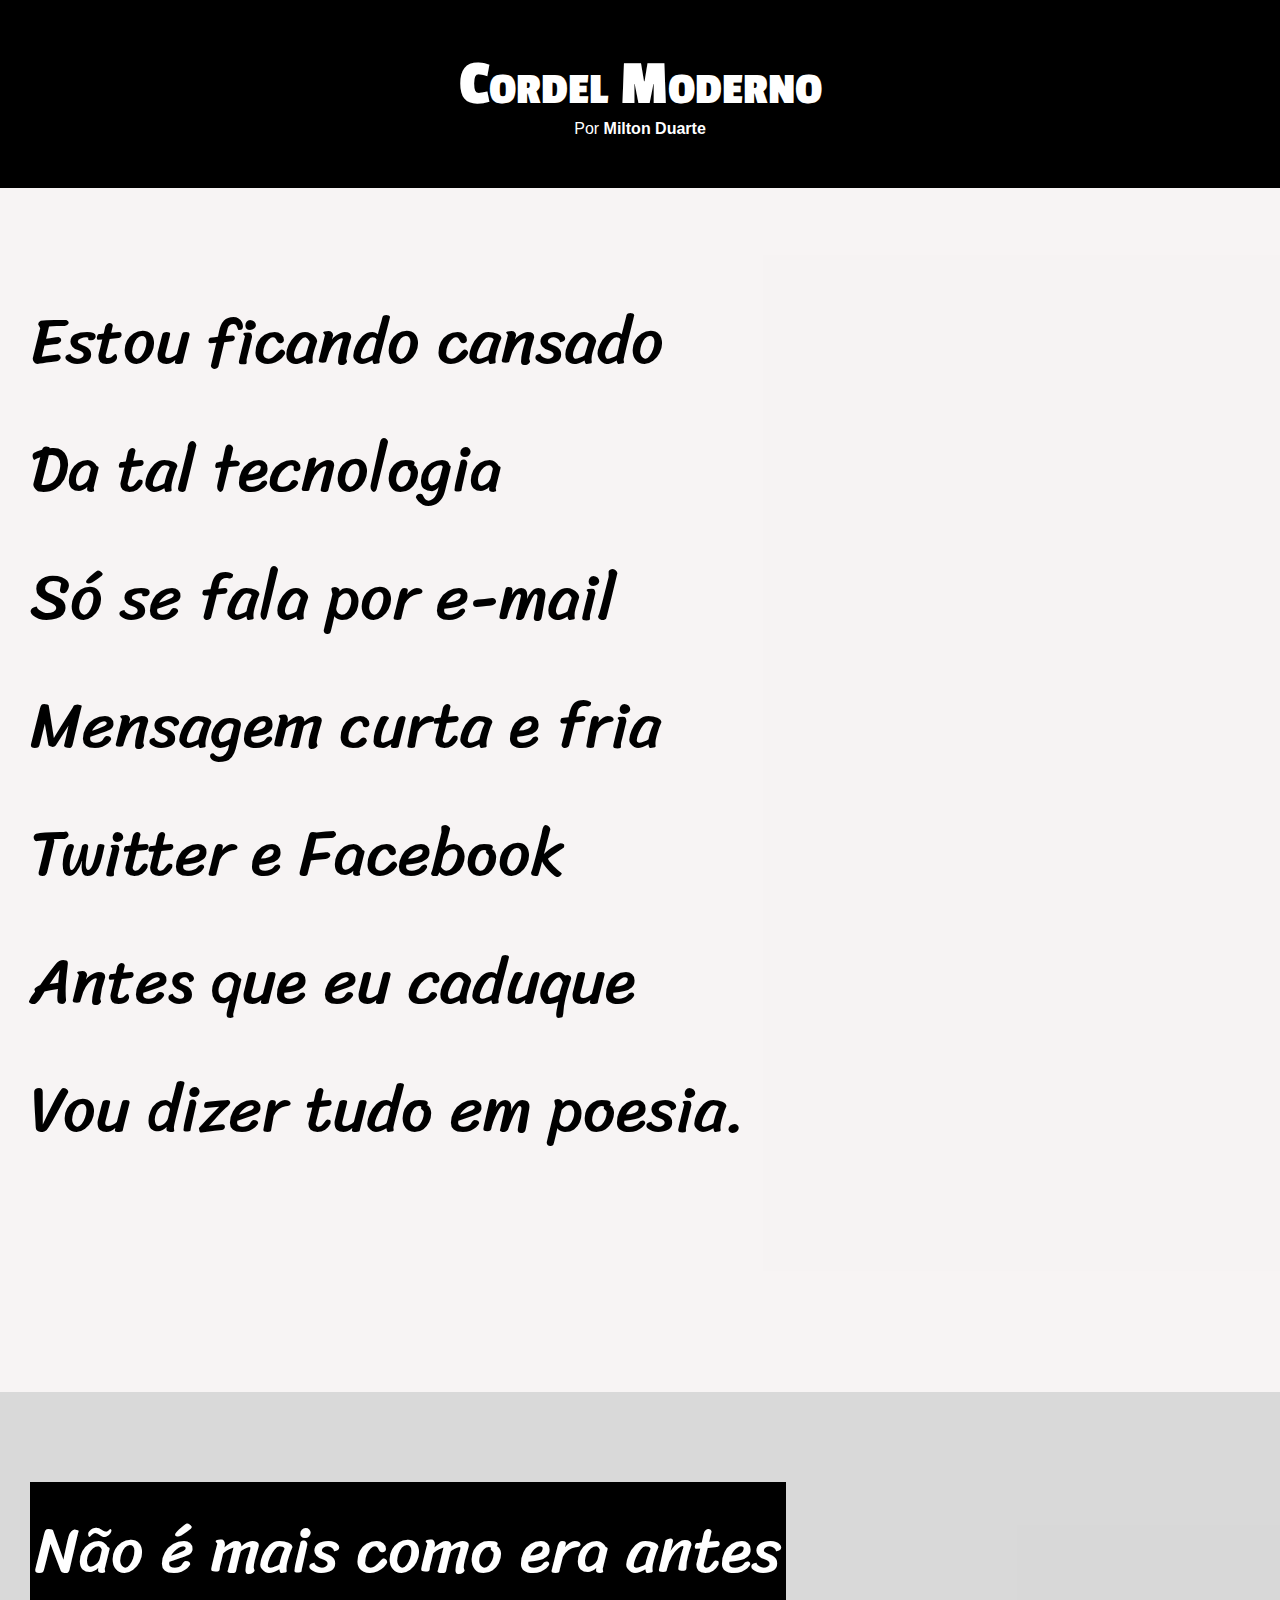
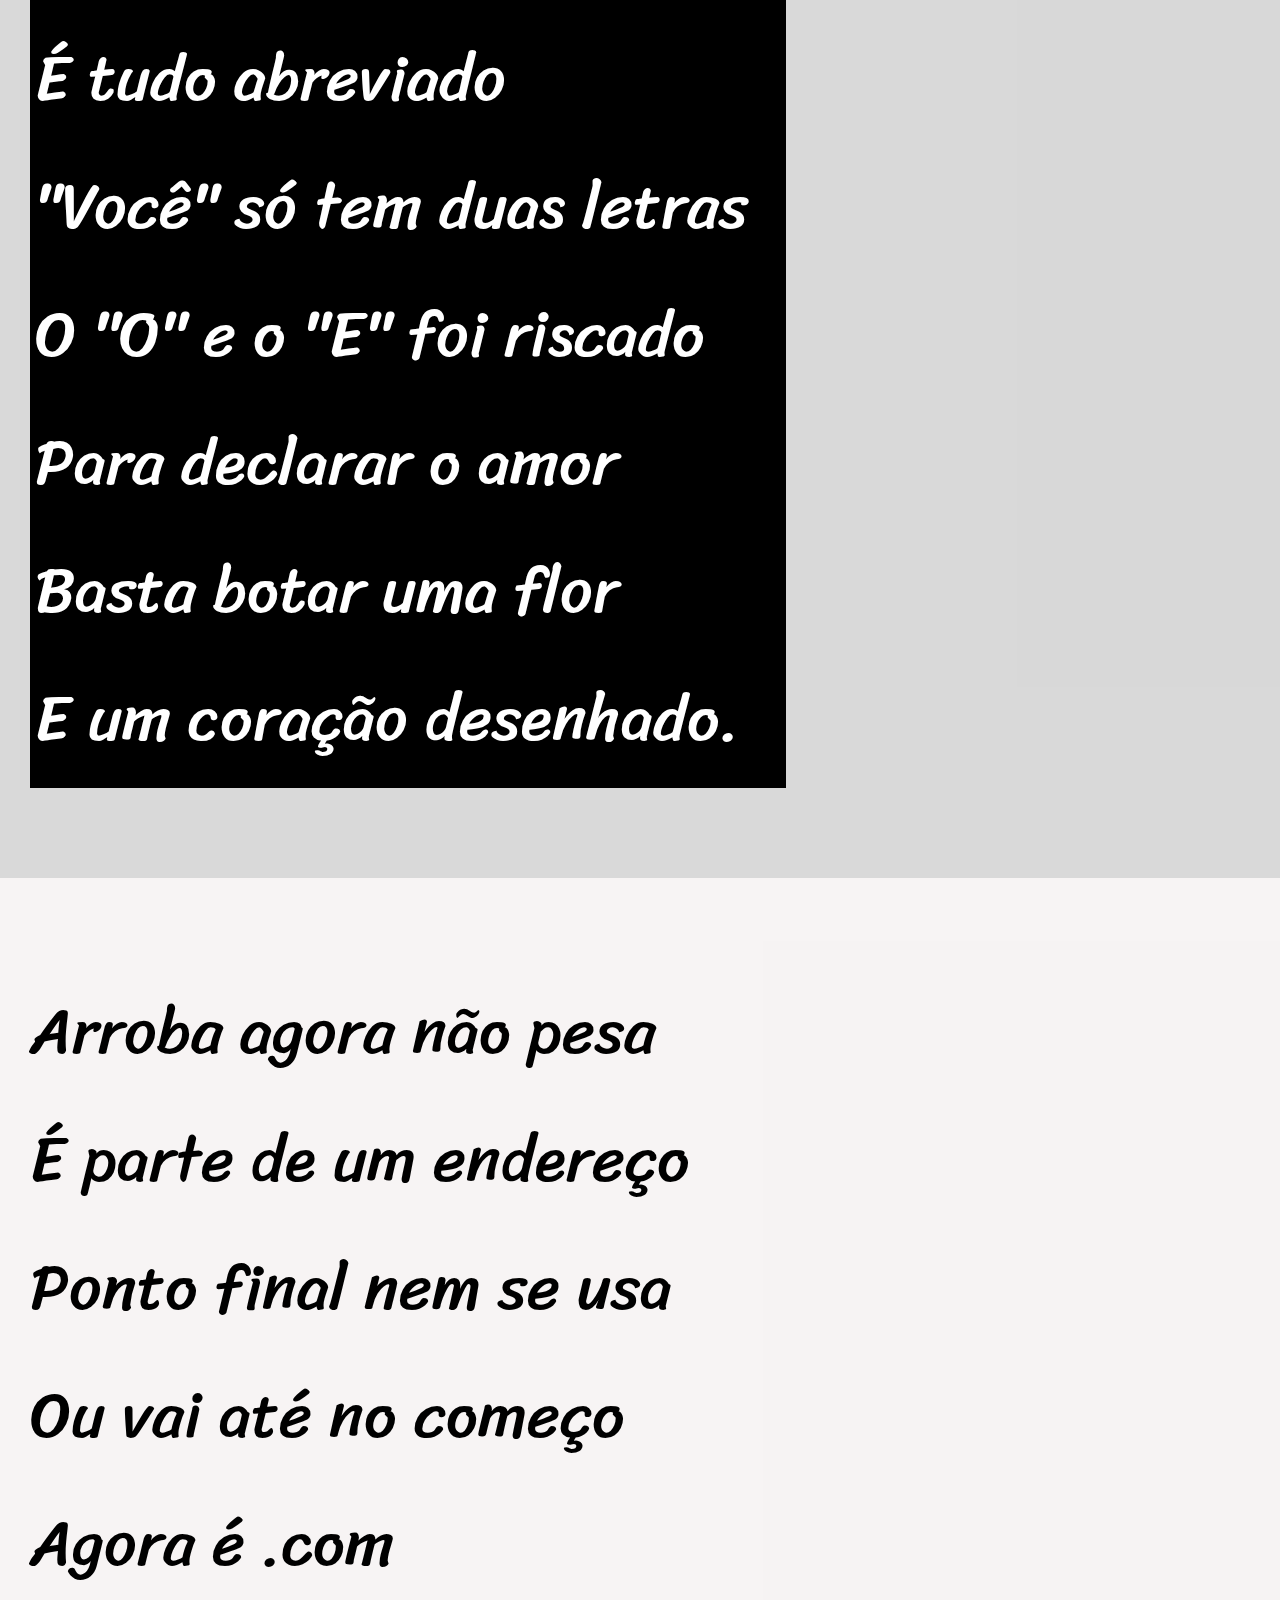
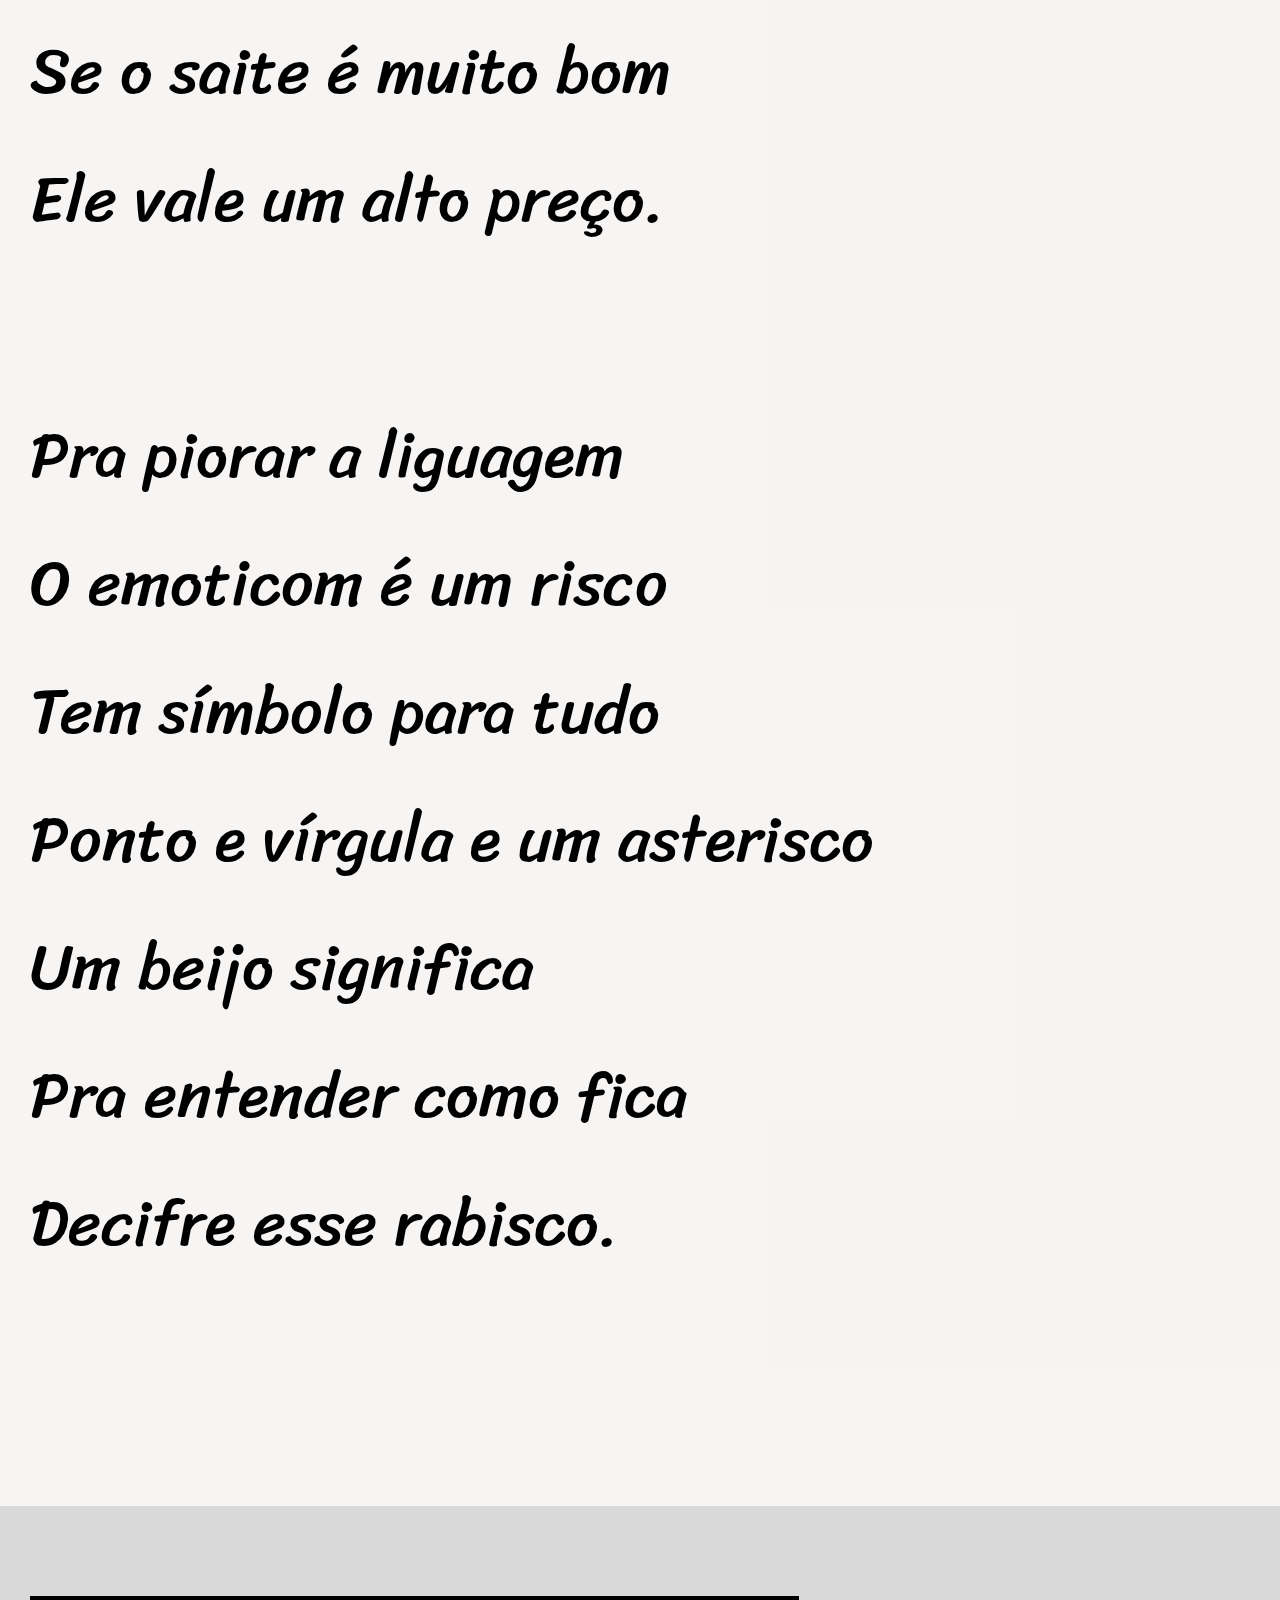
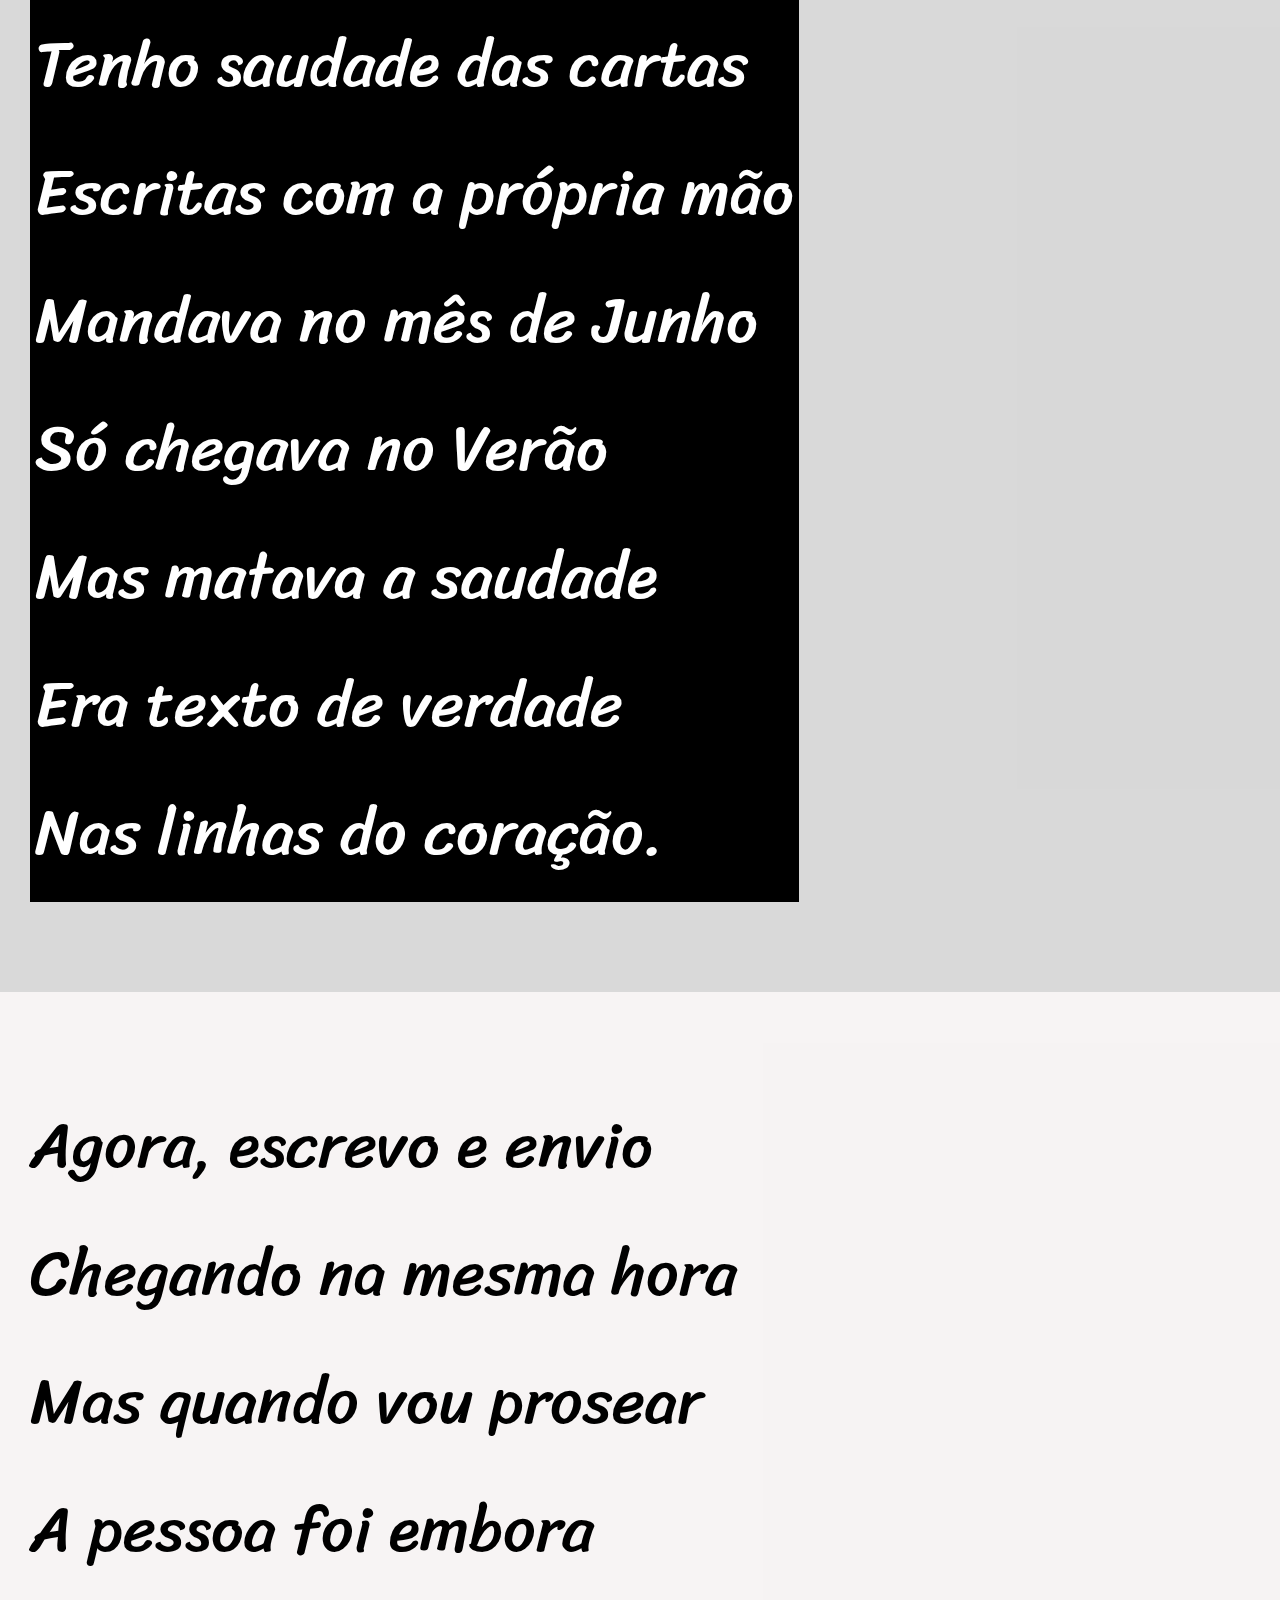
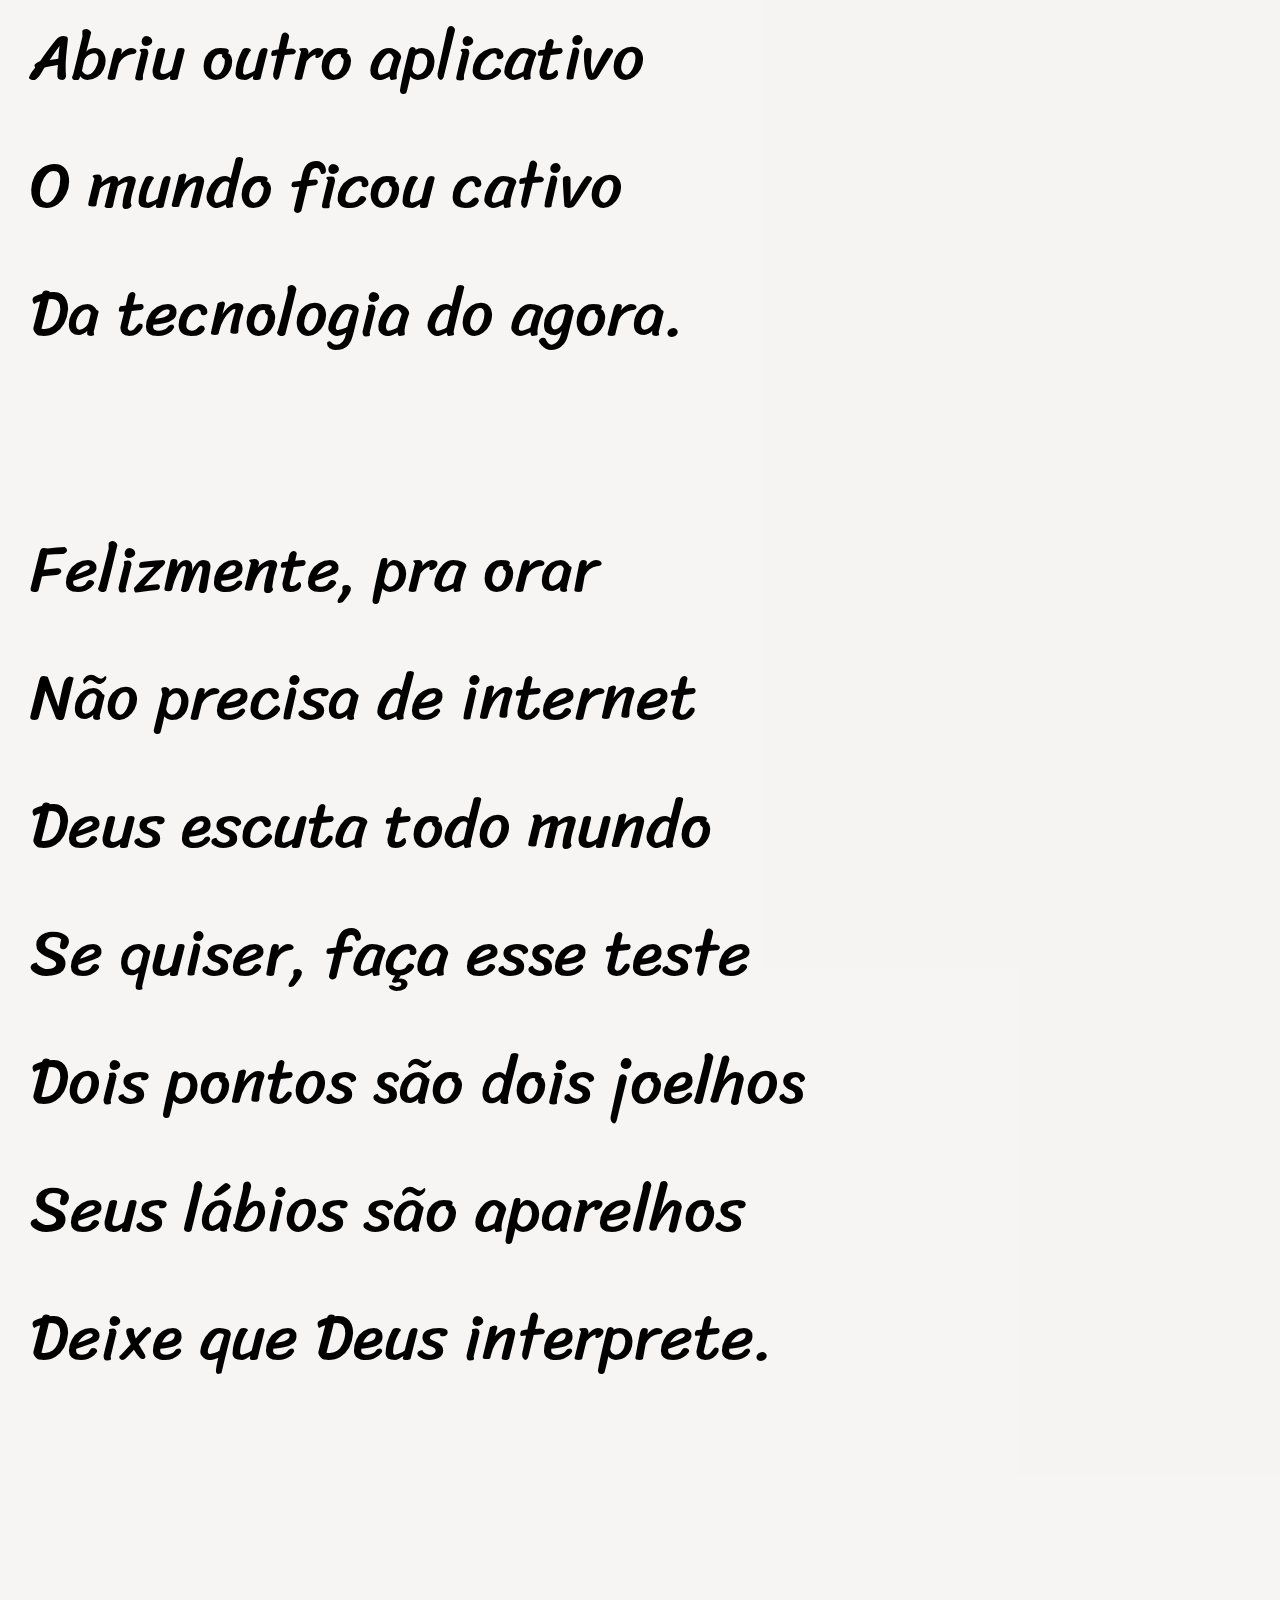
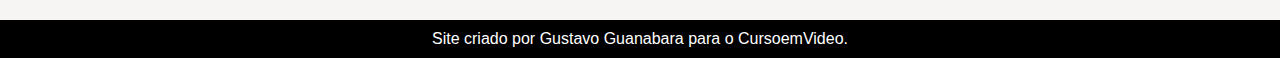
<file: projeto-cordel/index.html>
<!DOCTYPE html>
<html lang="pt-br">
<head>
    <meta charset="UTF-8">
    <meta http-equiv="X-UA-Compatible" content="IE=edge">
    <meta name="viewport" content="width=device-width, initial-scale=1.0">
    <title>Cordel Moderno</title>
    <link rel="stylesheet" href="style.css">
</head>
<body>
    <header>
        <h1>Cordel Moderno</h1>
        <p>
            Por <a href="https://www.recantodasletras.com.br/poesias/3186743"> <strong>Milton Duarte</strong>
            </a>
        </p>

        <a href=""></a>
    </header>
    <main>
        
        <section class="normal">
            <p>
                Estou ficando cansado <br>
                Da tal tecnologia <br>
                Só se fala por e-mail <br>
                Mensagem curta e fria <br>
                Twitter e Facebook <br>
                Antes que eu caduque <br>
                Vou dizer tudo em poesia. <br>
            </p>
        </section>
        
        <section class="imagem" id="img1">
            <p>
                Não é mais como era antes <br>
                É tudo abreviado <br>
                "Você" só tem duas letras <br>
                O "O" e o "E" foi riscado <br>
                Para declarar o amor <br>
                Basta botar uma flor <br>
                E um coração desenhado. <br>
            </p>
        </section>
        
        <section class="normal">
            <p class="normal">
                Arroba agora não pesa <br>
                É parte de um endereço <br>
                Ponto final nem se usa <br>
                Ou vai até no começo <br>
                Agora é .com <br>
                Se o saite é muito bom <br>
                Ele vale um alto preço. <br>
            </p>
            
            <p class="normal">
                Pra piorar a liguagem <br>
                O emoticom é um risco <br>
                Tem símbolo para tudo <br>
                Ponto e vírgula e um asterisco <br>
                Um beijo significa <br>
                Pra entender como fica <br>
                Decifre esse rabisco. <br>
            </p>
        </section>
        
        <section class="imagem" id="img2">
            <p >
                Tenho saudade das cartas <br>
                Escritas com a própria mão <br>
                Mandava no mês de Junho <br>
                Só chegava no Verão <br>
                Mas matava a saudade <br>
                Era texto de verdade <br>
                Nas linhas do coração. <br>
            </p>
        </section>
        
        <section class="normal">
            <p>
                Agora, escrevo e envio <br>
                Chegando na mesma hora <br>
                Mas quando vou prosear <br>
                A pessoa foi embora <br>
                Abriu outro aplicativo <br>
                O mundo ficou cativo <br>
                Da tecnologia do agora. <br>
            </p>
            <p> 
                Felizmente, pra orar <br>
                Não precisa de internet <br>
                Deus escuta todo mundo <br>
                Se quiser, faça esse teste <br>
                Dois pontos são dois joelhos <br>
                Seus lábios são aparelhos <br>
                Deixe que Deus interprete. <br>
            </p>
        </section>
    </main>
    <footer>
        <p>Site criado por <a href="https://gustavoguanabara.github.io" target="_blank">Gustavo Guanabara</a> para o <a href="https://www.cursoemvideo.com/" target="_blank">CursoemVideo</a>.</p>
    </footer>
    
</body>
</html>
</file>
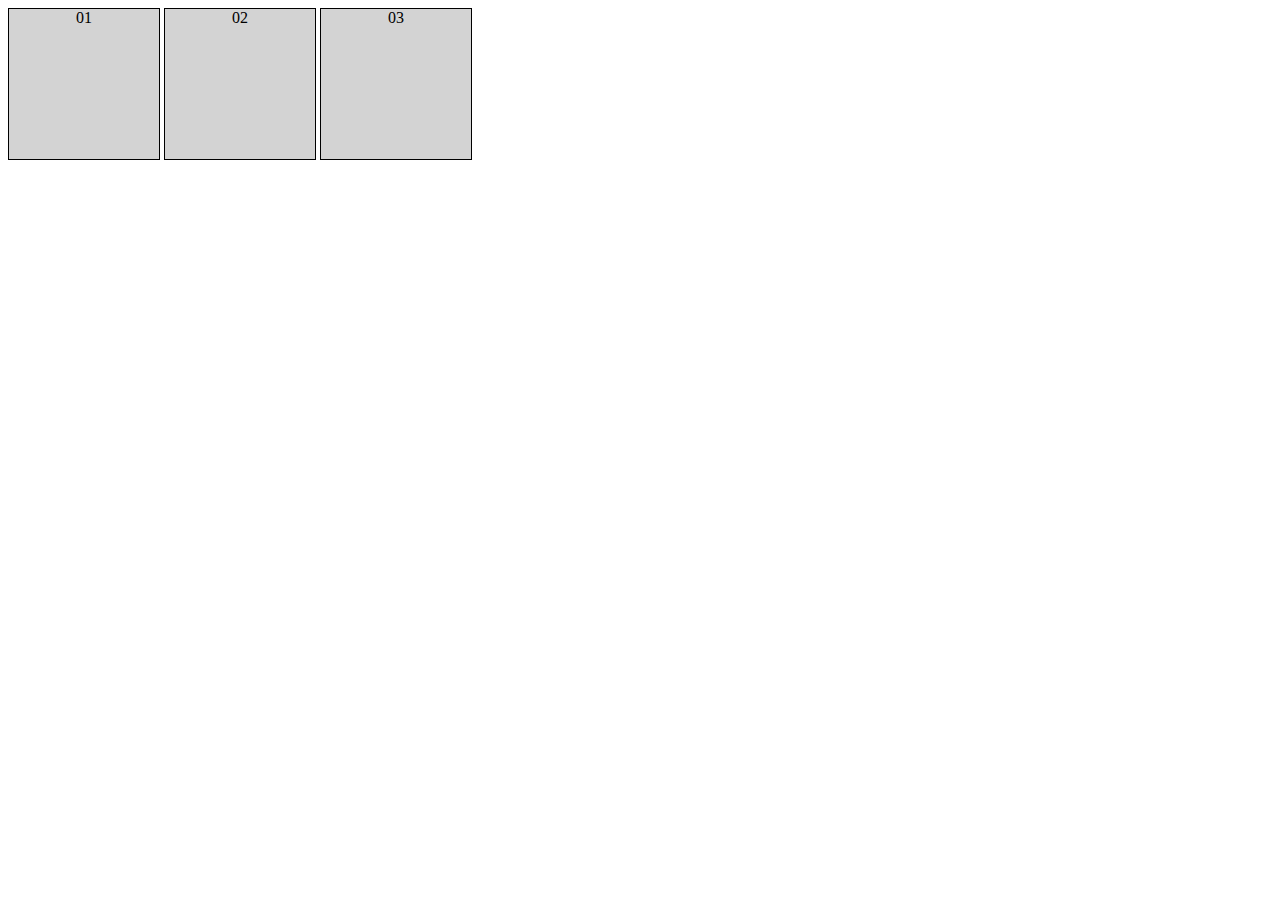
<file: Exercícios/ex020/index.html>
<!DOCTYPE html>
<html lang="pt-br">
<head>
    <meta charset="UTF-8">
    <meta http-equiv="X-UA-Compatible" content="IE=edge">
    <meta name="viewport" content="width=device-width, initial-scale=1.0">
    <title>Pseudo-classes</title>
    <style>
        div{
            display: inline-block;
            background-color: lightgray;
            border: 1px solid black;
            text-align: center;
            height: 150px;
            width: 150px;
        }
        div:hover{
            background-color: red;
        }
    </style>
</head>
<body>
    <div id="d1">01</div>
    <div id="d2">02</div>
    <div id="d3">03</div>
    
</body>
</html>
</file>
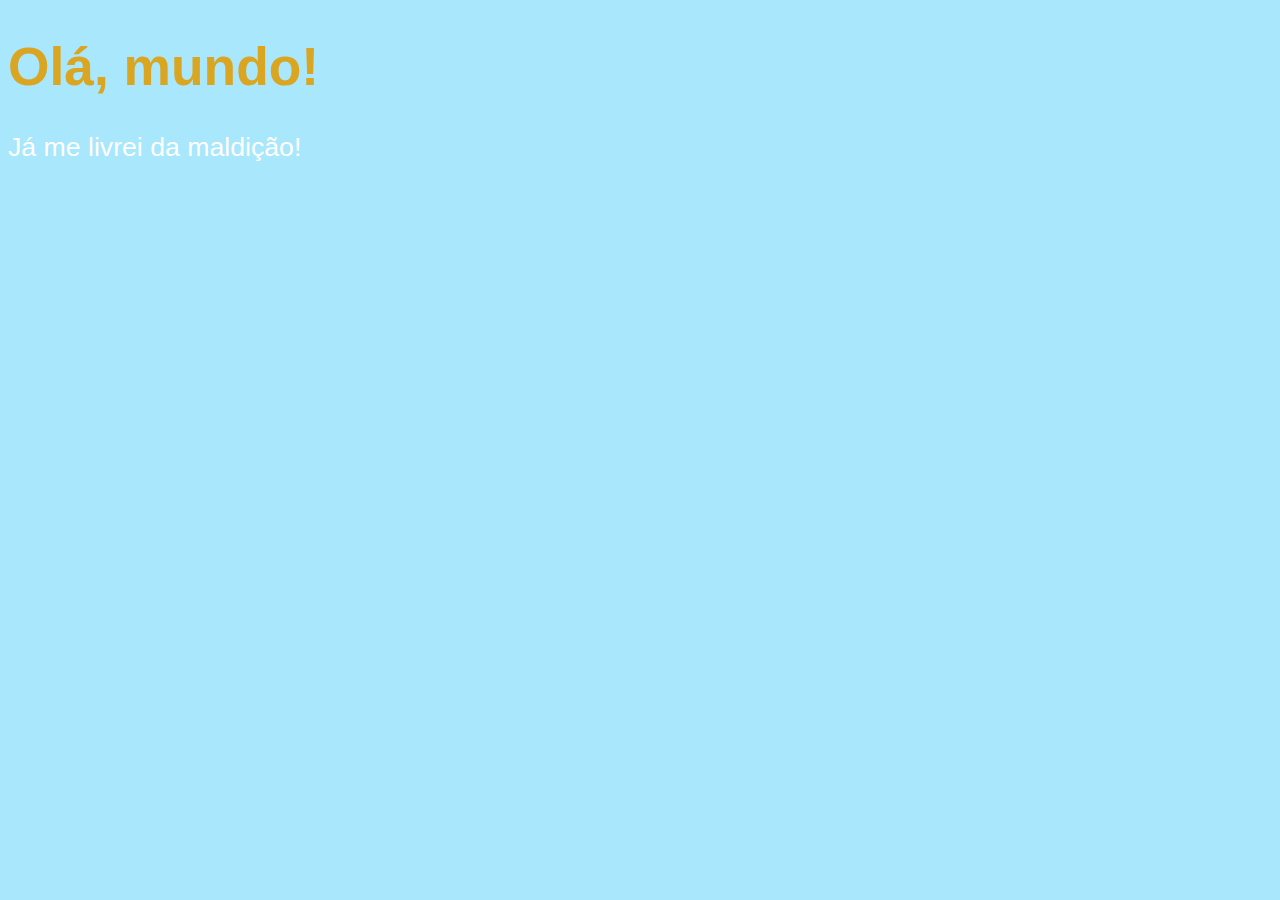
<file: Aula04/ex001.html>
<!DOCTYPE html>
<html lang="pt-br">
<head>
    <meta charset="UTF-8">
    <meta http-equiv="X-UA-Compatible" content="IE=edge">
    <meta name="viewport" content="width=device-width, initial-scale=1.0">
    <title>Meu Primeiro Programa</title>
    <link rel="shortcut icon" href="favicon.ico" type="image/x-icon">
    <style>
        body {
            background-color: rgb(168, 231, 252);
            color: white;
            font: normal 20pt Arial;
        }
        h1{
            color: goldenrod;
        }
    </style>
</head>
<body>
    <h1>Olá, mundo!</h1>
    <p>Já me livrei da maldição!</p>
    <script>
        window.alert('Minha primeira mensagem!')
        window.confirm('Esta gostando de JS?')
        window.prompt('qual o seu nome?')
    </script>
</body>
</html>
</file>
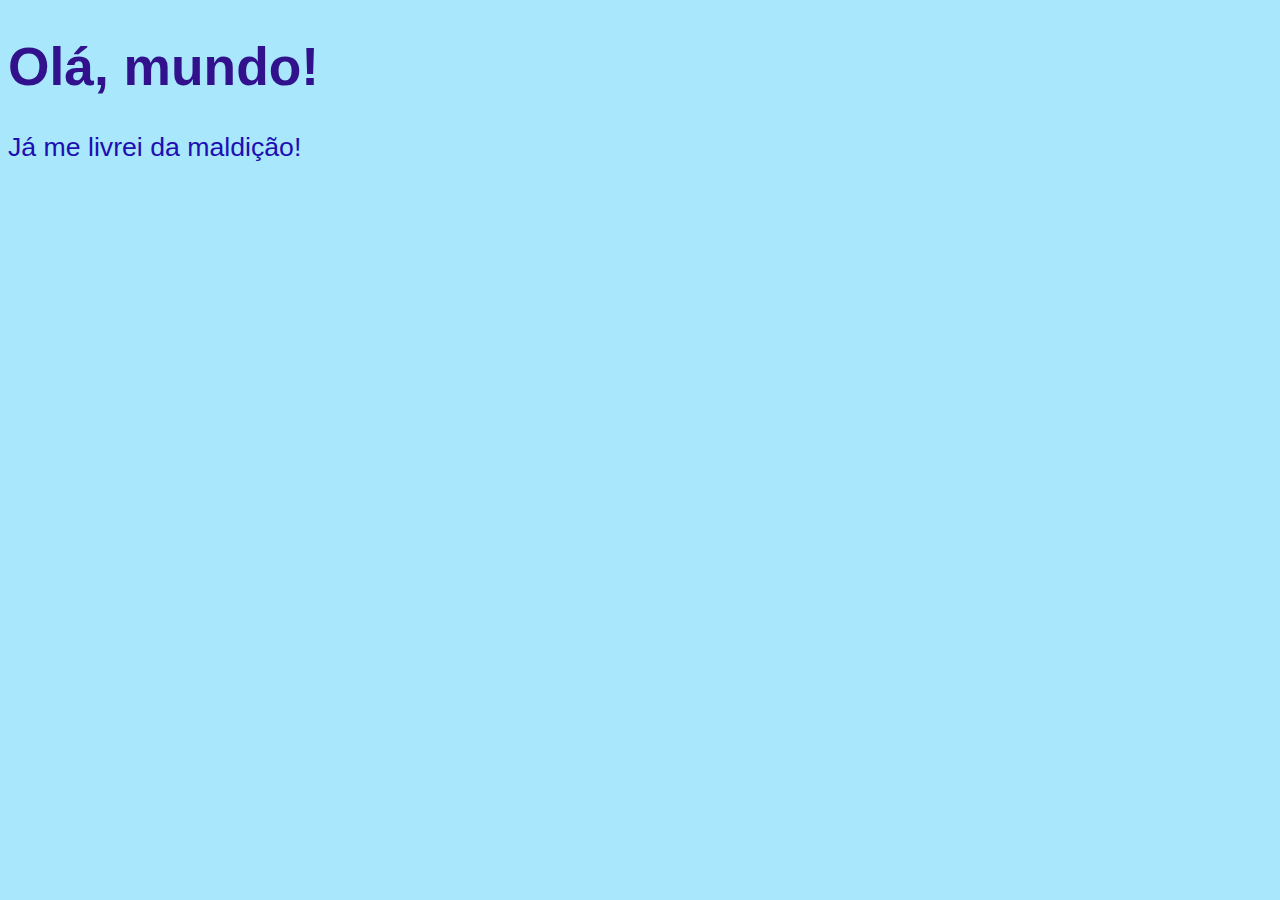
<file: Aula06/ex002.html>
<!DOCTYPE html>
<html lang="pt-br">
<head>
    <meta charset="UTF-8">
    <meta http-equiv="X-UA-Compatible" content="IE=edge">
    <meta name="viewport" content="width=device-width, initial-scale=1.0">
    <title>Meu Primeiro Programa</title>
    <link rel="shortcut icon" href="favicon.ico" type="image/x-icon">
    <style>
        body {
            background-color: rgb(168, 231, 252); /*comentario em CSS*/
            color: rgb(30, 14, 179);
            font: normal 20pt Arial;
        }
        h1{
            color: rgb(50, 17, 141);
        }
    </style>
</head>
<body>
    <h1>Olá, mundo!</h1> <!-- isso é um comentário-->
    <p>Já me livrei da maldição!</p>
    <script>
        var nome = window.prompt('qual o seu nome?') // vai perguntar o nome
        window.alert( 'É um grande prazer te conhecer ' + nome + ' !')
    </script>
</body>
</html>
</file>
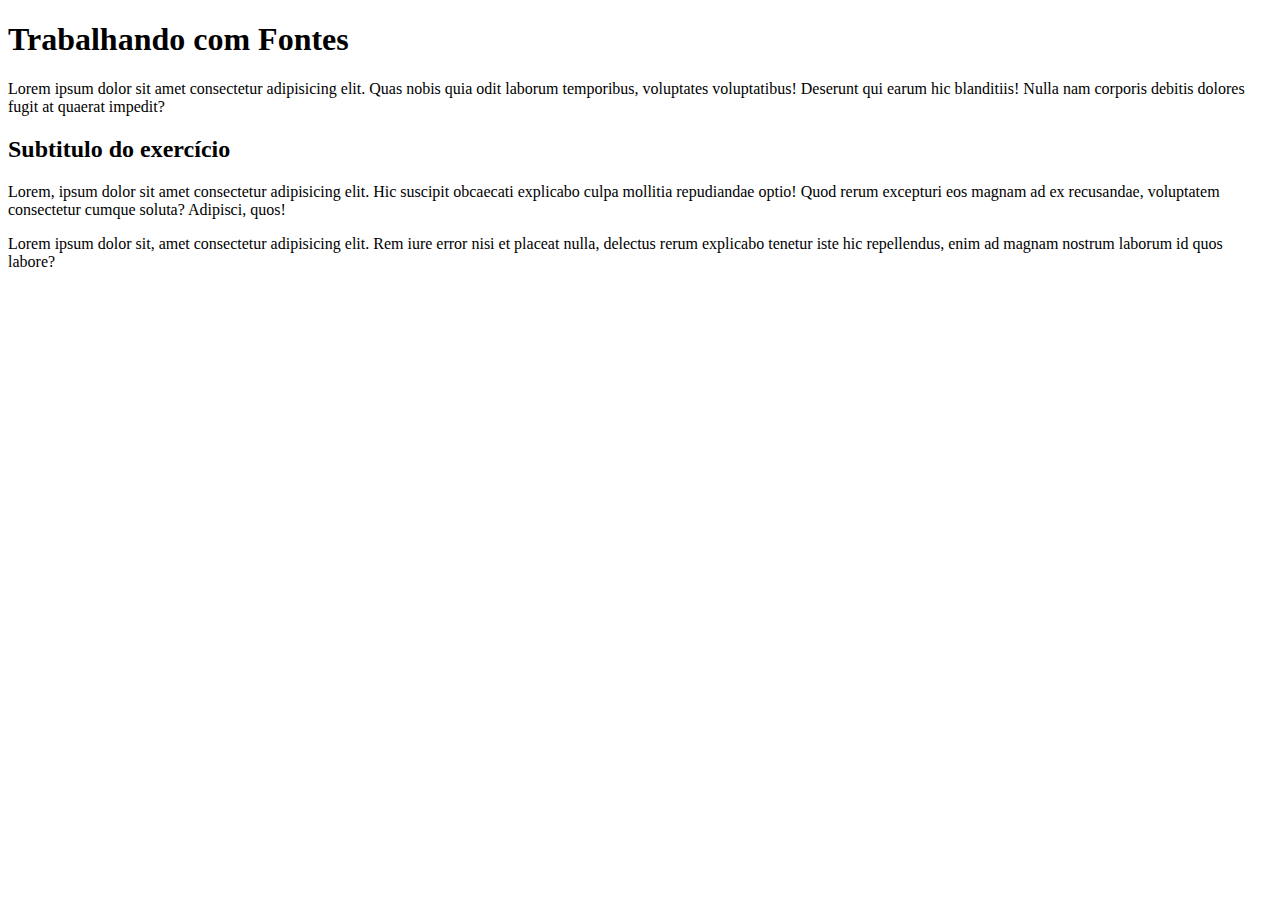
<file: Aula14/fonts.html>
<!DOCTYPE html>
<html lang="pt-br">
<head>
    <meta charset="UTF-8">
    <meta http-equiv="X-UA-Compatible" content="IE=edge">
    <meta name="viewport" content="width=device-width, initial-scale=1.0">
    <title>Fontes em CSS</title>
    <style>
        
        body{
            font-family: 'Work Sans' Arial, Helvetica, sans-serif;
            /* 
            Medidas Absolutas
            cm, mm, in, px, pt, pc

            Medidas Relativas
            em, ex, rem, vw, vh, %

            16p geralmente é igual a 1em'

            medidas recomendadas: px  e em
            */
            font-size: 1em;
            
        }
       
    </style>
</head>
<body >
    <h1>Trabalhando com Fontes</h1>
    <p>Lorem ipsum dolor sit amet consectetur adipisicing elit. Quas nobis quia odit laborum temporibus, voluptates voluptatibus! Deserunt qui earum hic blanditiis! Nulla nam corporis debitis dolores fugit at quaerat impedit?
    </p>
    <h2>Subtitulo do exercício </h2>

    <p>Lorem, ipsum dolor sit amet consectetur adipisicing elit. Hic suscipit obcaecati explicabo culpa mollitia repudiandae optio! Quod rerum excepturi eos magnam ad ex recusandae, voluptatem consectetur cumque soluta? Adipisci, quos!</p>
    <p>
        Lorem ipsum dolor sit, amet consectetur adipisicing elit. Rem iure error nisi et placeat nulla, delectus rerum explicabo tenetur iste hic repellendus, enim ad magnam nostrum laborum id quos labore?
    </p>
    
</body>
</html>
</file>
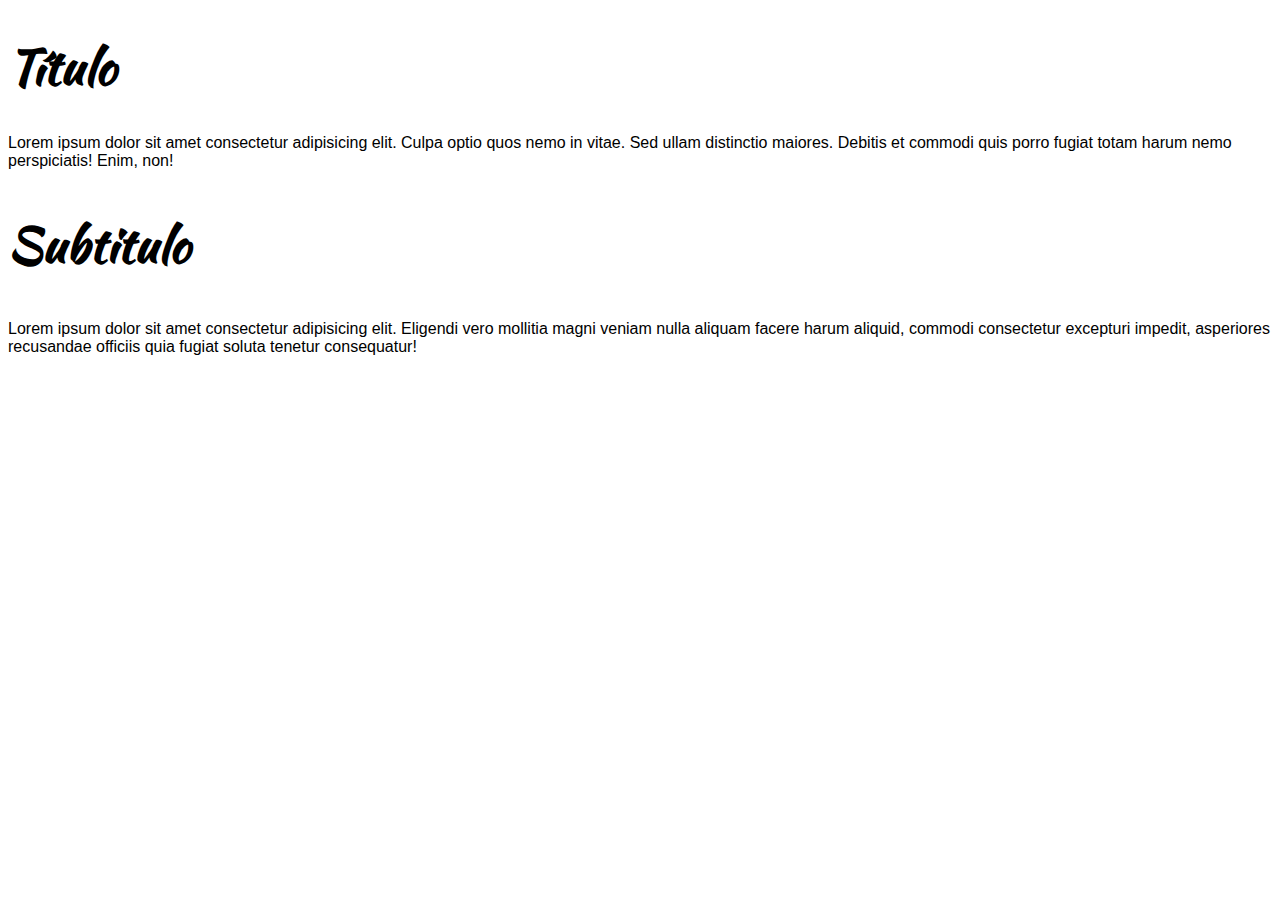
<file: Aula14/fonts1.html>
<!DOCTYPE html>
<html lang="pt-br">
<head>
    <meta charset="UTF-8">
    <meta http-equiv="X-UA-Compatible" content="IE=edge">
    <meta name="viewport" content="width=device-width, initial-scale=1.0">
    <title>Fontes com Google Forms</title>
    <style>
        @import url('https://fonts.googleapis.com/css2?family=Kaushan+Script&family=Lato:wght@300&display=swap');

        @import url('https://fonts.googleapis.com/css2?family=Kaushan+Script&family=Lato:wght@300&family=Work+Sans:ital,wght@0,100;0,200;0,300;0,400;0,500;0,600;0,700;0,800;0,900;1,100;1,200;1,300;1,400;1,500;1,600;1,700;1,800;1,900&display=swap');

        body {
            font-family: Arial, Helvetica, sans-serif;
            font-size: 16px;
            color:black
        }

        h1,h2 {
            font-family:'Kaushan Script','Times New Roman', Times, serif;
            font-size: 3em;
        }
    </style>
</head>
<body>
    <h1>Título</h1>
    <p>Lorem ipsum dolor sit amet consectetur adipisicing elit. Culpa optio quos nemo in vitae. Sed ullam distinctio maiores. Debitis et commodi quis porro fugiat totam harum nemo perspiciatis! Enim, non!</p>
    <h2>Subtitulo</h2>
    <p>Lorem ipsum dolor sit amet consectetur adipisicing elit. Eligendi vero mollitia magni veniam nulla aliquam facere harum aliquid, commodi consectetur excepturi impedit, asperiores recusandae officiis quia fugiat soluta tenetur consequatur!</p>
    
</body>
</html>
</file>
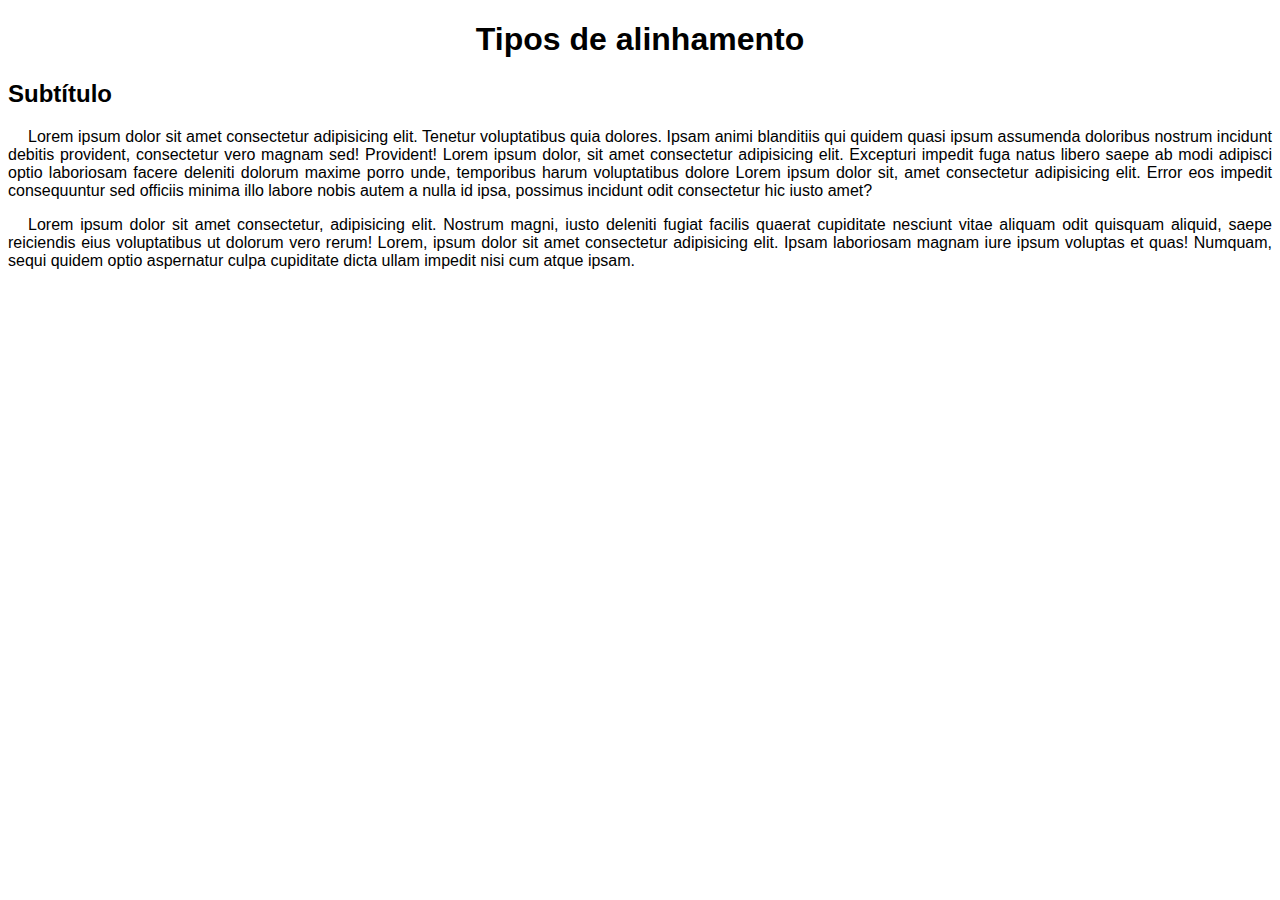
<file: Aula14/fonts2.html>
<!DOCTYPE html>
<html lang="pt-br">
<head>
    <meta charset="UTF-8">
    <meta http-equiv="X-UA-Compatible" content="IE=edge">
    <meta name="viewport" content="width=device-width, initial-scale=1.0">
    <title>Alinhamentos</title>
    <style>
        body{
            font: normal 16px Arial, Verdana, serif;
            text-align: left;
        }
        h1{
            text-align: center;
        }

        h2{
            text-align: left;
        }
        p{
            text-align: justify;
            text-indent: 20px;
        }

    </style>
</head>
<body>
    <h1>Tipos de alinhamento</h1>
    <h2>Subtítulo</h2>
    <p>Lorem ipsum dolor sit amet consectetur adipisicing elit. Tenetur voluptatibus quia dolores. Ipsam animi blanditiis qui quidem quasi ipsum assumenda doloribus nostrum incidunt debitis provident, consectetur vero magnam sed! Provident! Lorem ipsum dolor, sit amet consectetur adipisicing elit. Excepturi impedit fuga natus libero saepe ab modi adipisci optio laboriosam facere deleniti dolorum maxime porro unde, temporibus harum voluptatibus dolore Lorem ipsum dolor sit, amet consectetur adipisicing elit. Error eos impedit consequuntur sed officiis minima illo labore nobis autem a nulla id ipsa, possimus incidunt odit consectetur hic iusto amet?</p>
    <p>
        Lorem ipsum dolor sit amet consectetur, adipisicing elit. Nostrum magni, iusto deleniti fugiat facilis quaerat cupiditate nesciunt vitae aliquam odit quisquam aliquid, saepe reiciendis eius voluptatibus ut dolorum vero rerum!
        Lorem, ipsum dolor sit amet consectetur adipisicing elit. Ipsam laboriosam magnam iure ipsum voluptas et quas! Numquam, sequi quidem optio aspernatur culpa cupiditate dicta ullam impedit nisi cum atque ipsam.
    </p>

    
</body>
</html>
</file>
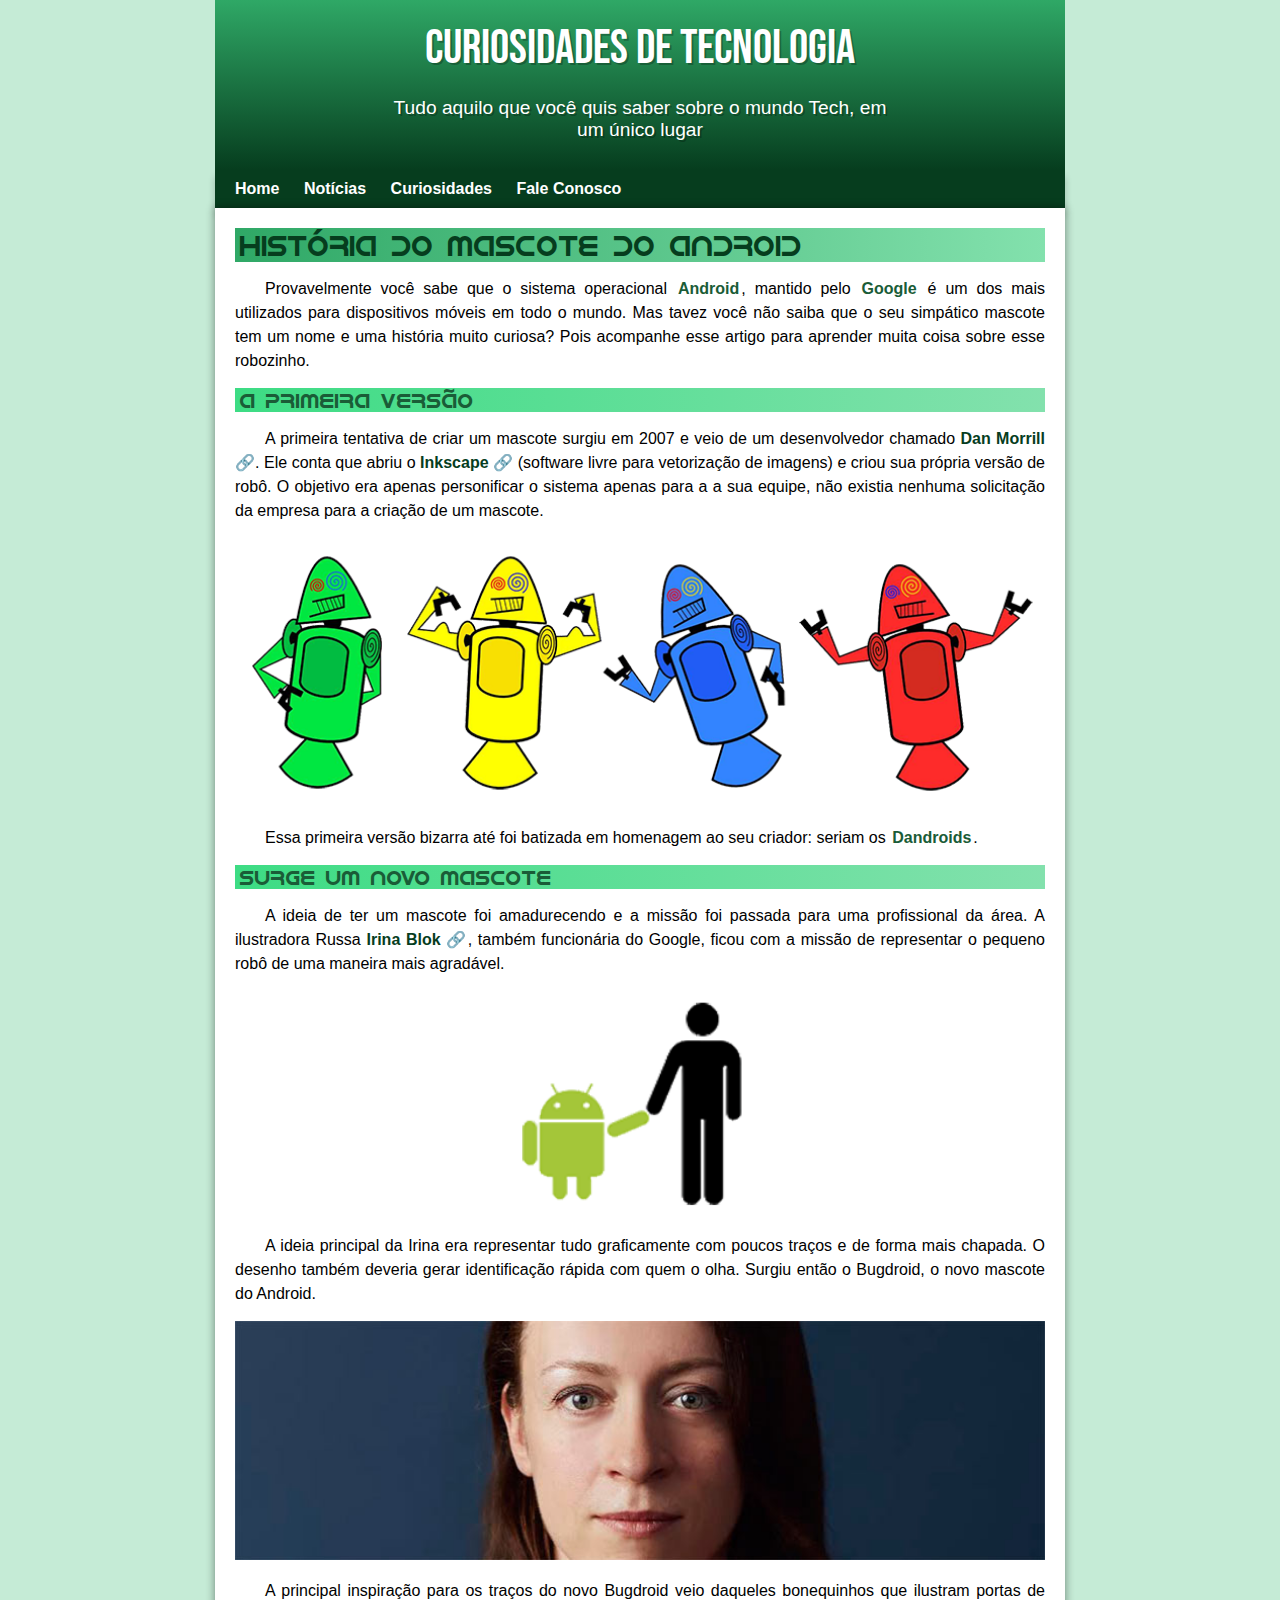
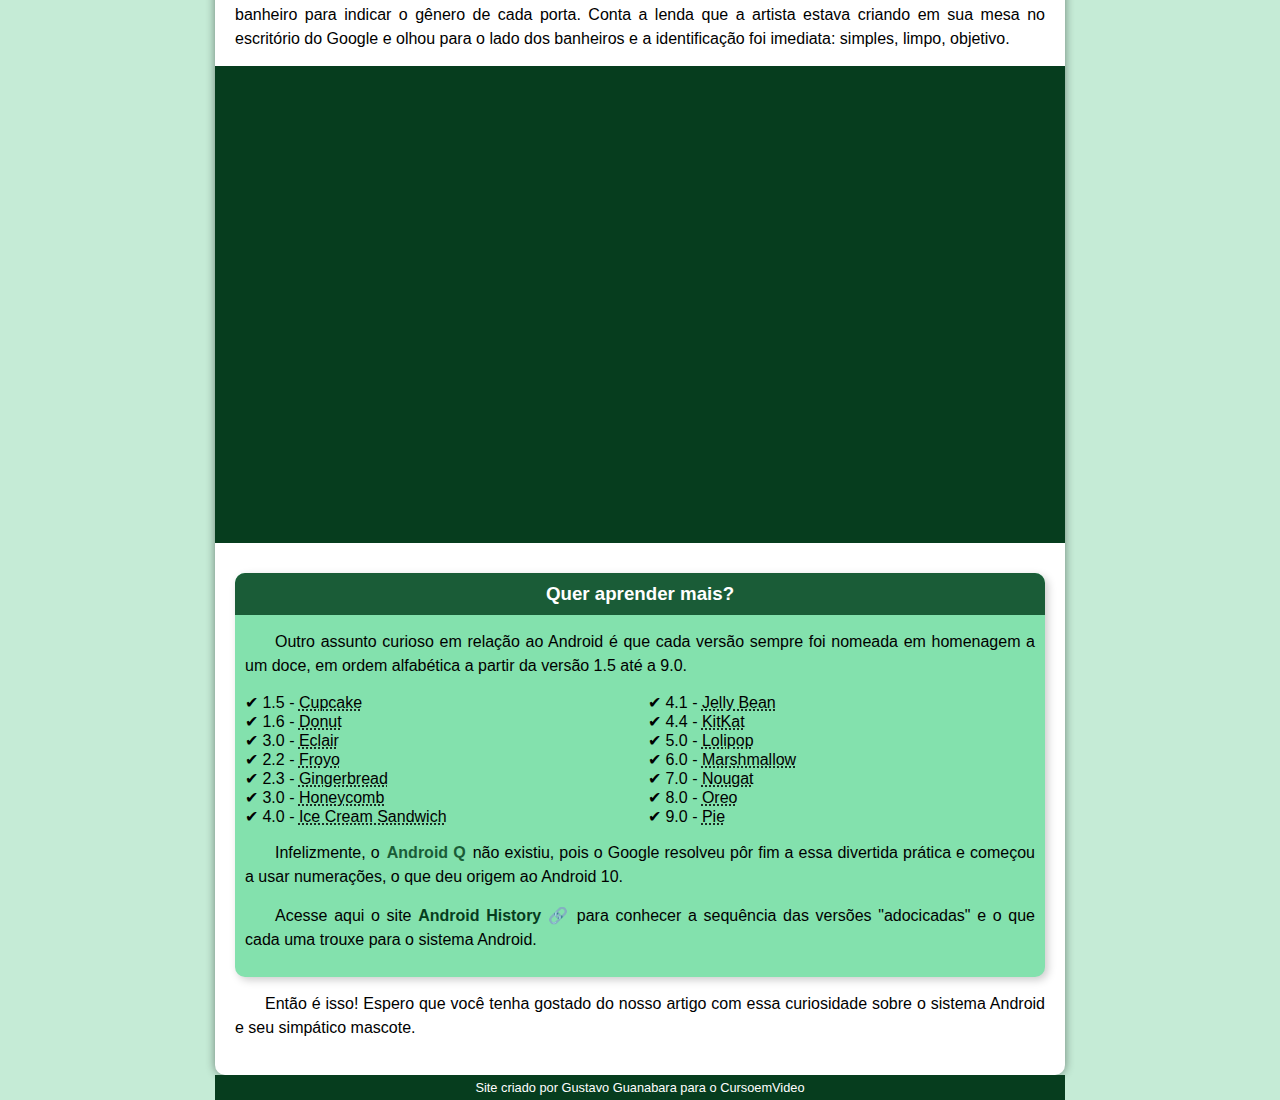
<file: Desafio/d010/android.html>
<!DOCTYPE html>
<html lang="pt-br">
<head>
    <meta charset="UTF-8">
    <meta http-equiv="X-UA-Compatible" content="IE=edge">
    <meta name="viewport" content="width=device-width, initial-scale=1.0">
    <title>Como surgiu o mascote do Android?</title>
    <link rel="shortcut icon" href="imagens/favicon.ico" type="image/x-icon">
    <link rel="stylesheet" href="estilo/style.css">
</head>
<body>
    <header>
        <h1>CURIOSIDADES DE TECNOLOGIA</h1>
        <p>Tudo aquilo que você quis saber sobre o mundo Tech, em um único lugar</p>
    </header>
    <nav>
        <a href="#">Home</a>
        <a href="#">Notícias</a>
        <a href="#">Curiosidades</a>
        <a href="#">Fale Conosco</a>
    </nav>
    <main>
        <article>
            <h1>História do Mascote do Android
            </h1>

            <p>Provavelmente você sabe que o sistema operacional <strong>Android</strong>, mantido pelo <strong>Google</strong> é um dos mais utilizados para dispositivos móveis em todo o mundo. Mas tavez você não saiba que o seu simpático mascote tem um nome e uma história muito curiosa? Pois acompanhe esse artigo para aprender muita coisa sobre esse robozinho.
            </p>

            <h2>A primeira versão
            </h2>

            <p>A primeira tentativa de criar um mascote surgiu em 2007 e veio de um desenvolvedor chamado <a href="https://androidcommunity.com/dan-morrill-shows-us-the-android-mascot-that-almost-was-20130103/" target="_blank" class="external">Dan Morrill</a>. Ele conta que abriu o <a href="https://inkscape.org/" target="_blank" class="external">Inkscape</a> (software livre para vetorização de imagens) e criou sua própria versão de robô. O objetivo era apenas personificar o sistema apenas para a a sua equipe, não existia nenhuma solicitação da empresa para a criação de um mascote.
            </p>

            <picture>
                <source media="(max-width:600px )" srcset="imagens/dan-droids-pq.png">
                <img src="imagens/dan-droids.png" alt="">
            </picture>

            <p>Essa primeira versão bizarra até foi batizada em homenagem ao seu criador: seriam os <strong>Dandroids</strong>.</p>

            <h2>Surge um novo mascote</h2>

            <p>A ideia de ter um mascote foi amadurecendo e a missão foi passada para uma profissional da área. A ilustradora Russa <a href="https://www.irinablok.com/" target="_blank" class="external">Irina Blok</a>, também funcionária do Google, ficou com a missão de representar o pequeno robô de uma maneira mais agradável.</p>


           <picture>
               <img src="imagens/bugdroid.png"  class="pequena" alt="bugdroid">
           </picture>

            <p>A ideia principal da Irina era representar tudo graficamente com poucos traços e de forma mais chapada. O desenho também deveria gerar identificação rápida com quem o olha. Surgiu então o Bugdroid, o novo mascote do Android.</p>

            <picture>
                <source media="(max-width:600px )" srcset="imagens/irina-blok-pq.jpg">
                <img src="imagens/irina-blok.jpg" alt="">
            </picture>

            <p>A principal inspiração para os traços do novo Bugdroid veio daqueles bonequinhos que ilustram portas de banheiro para indicar o gênero de cada porta. Conta a lenda que a artista estava criando em sua mesa no escritório do Google e olhou para o lado dos banheiros e a identificação foi imediata: simples, limpo, objetivo.</p>
            
            <div class="video">
    
                <iframe width="560" height="315" src="https://www.youtube.com/embed/l2UDgpLz20M" title="YouTube video player" frameborder="0" allow="accelerometer; autoplay; clipboard-write; encrypted-media; gyroscope; picture-in-picture" allowfullscreen>
    
                </iframe>
            </div>
            
            <aside>
                <h3>Quer aprender mais?
                </h3>
                <p>Outro assunto curioso em relação ao Android é que cada versão sempre foi nomeada em homenagem a um doce, em ordem alfabética a partir da versão 1.5 até a 9.0.
                </p>
                <ul>
                    <li>1.5 - <abbr title="Bolo de copo">Cupcake</abbr></li>
                    <li>1.6 - <abbr title="Rosquinha">Donut</abbr></li>
                    <li>3.0 - <abbr title="Bomba">Eclair</abbr></li>
                    <li>2.2 - <abbr title="Iorgute Congelado">Froyo</abbr></li>
                    <li>2.3 - <abbr title="Biscoito de Gengibre">Gingerbread</abbr></li>
                    <li>3.0 - <abbr title="Favo de Mel">Honeycomb</abbr></li>
                    <li>4.0 - <abbr title="Sanduiche de Sorvete">Ice Cream Sandwich</abbr></li>
                    <li>4.1 - <abbr title="Jujuba">Jelly Bean</abbr></li>
                    <li>4.4 - <abbr title="KitKat">KitKat</abbr></li>
                    <li>5.0 - <abbr title="Pirulito">Lolipop</abbr></li>
                    <li>6.0 - <abbr title="Mashmallow">Marshmallow</abbr></li>
                    <li>7.0 - <abbr title="Torrone">Nougat</abbr></li>
                    <li>8.0 - <abbr title="Oreo">Oreo</abbr></li>
                    <li>9.0 - <abbr title="Torta">Pie</abbr></li>
                </ul>
                
                <p>Infelizmente, o <strong>Android Q </strong>não existiu, pois o Google resolveu pôr fim a essa divertida prática e começou a usar numerações, o que deu origem ao Android 10.</p>
                
                <p>Acesse aqui o site <a href="https://en.wikipedia.org/wiki/Android_version_history" target="_blank" class="external">Android History</a> para conhecer a sequência das versões "adocicadas" e o que cada uma trouxe para o sistema Android.</p>
            </aside>

            <p>Então é isso! Espero que você tenha gostado do nosso artigo com essa curiosidade sobre o sistema Android e seu simpático mascote.</p>
        </article>
        
    </main>
    <footer>
            <p>Site criado por <a href="https://gustavoguanabara.github.io/" target="_blank">Gustavo Guanabara</a> para o <a href="https://www.cursoemvideo.com/" target="_blank">CursoemVideo</a></p>
    </footer>
    
</body>
</html>
</file>
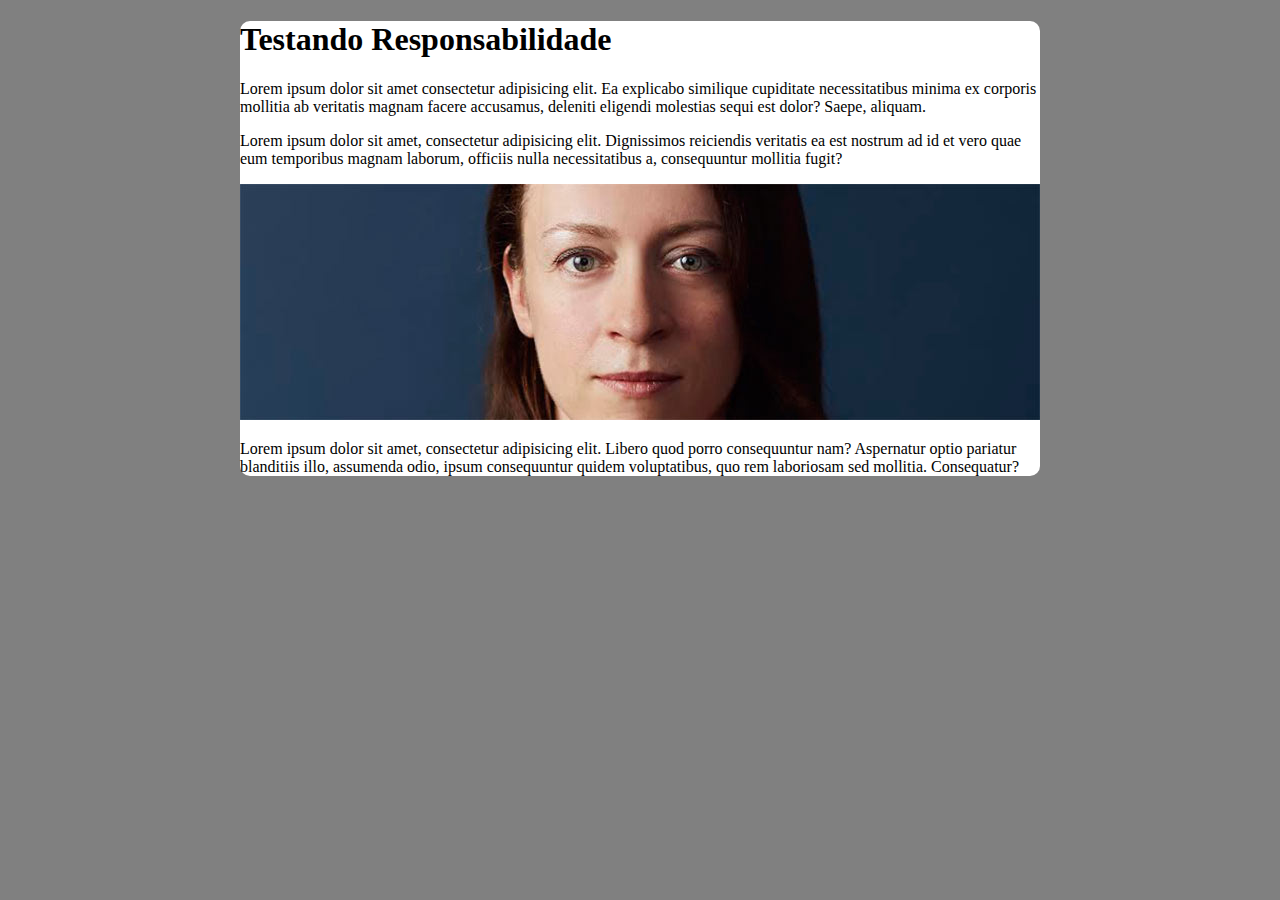
<file: Desafio/d010/Resposivo.html>
<!DOCTYPE html>
<html lang="pt-br">
<head>
    <meta charset="UTF-8">
    <meta http-equiv="X-UA-Compatible" content="IE=edge">
    <meta name="viewport" content="width=device-width, initial-scale=1.0">
    <title>Teste de Responsabilidade</title>
    <style>
        body{
            background-color: gray;
        }
        main{
            background-color:white;
            border-radius: 10px;
           min-width: 280px;
           max-width: 800px;
            margin: auto;
        }
        img{
            width: 100%;
        }
    </style>
</head>
<body>
    <main>
        <h1>Testando Responsabilidade</h1>
        <p>Lorem ipsum dolor sit amet consectetur adipisicing elit. Ea explicabo similique cupiditate necessitatibus minima ex corporis mollitia ab veritatis magnam facere accusamus, deleniti eligendi molestias sequi est dolor? Saepe, aliquam.</p>
        <p>Lorem ipsum dolor sit amet, consectetur adipisicing elit. Dignissimos reiciendis veritatis ea est nostrum ad id et vero quae eum temporibus magnam laborum, officiis nulla necessitatibus a, consequuntur mollitia fugit?
        </p>
        <picture>
            <source media="(max-width:600px )" srcset="imagens/irina-blok-pq.jpg">
            <img src="imagens/irina-blok.jpg" alt="">
        </picture>
        <p>
            Lorem ipsum dolor sit amet, consectetur adipisicing elit. Libero quod porro consequuntur nam? Aspernatur optio pariatur blanditiis illo, assumenda odio, ipsum consequuntur quidem voluptatibus, quo rem laboriosam sed mollitia. Consequatur?
        </p>
    </main>
    
</body>
</html>
</file>
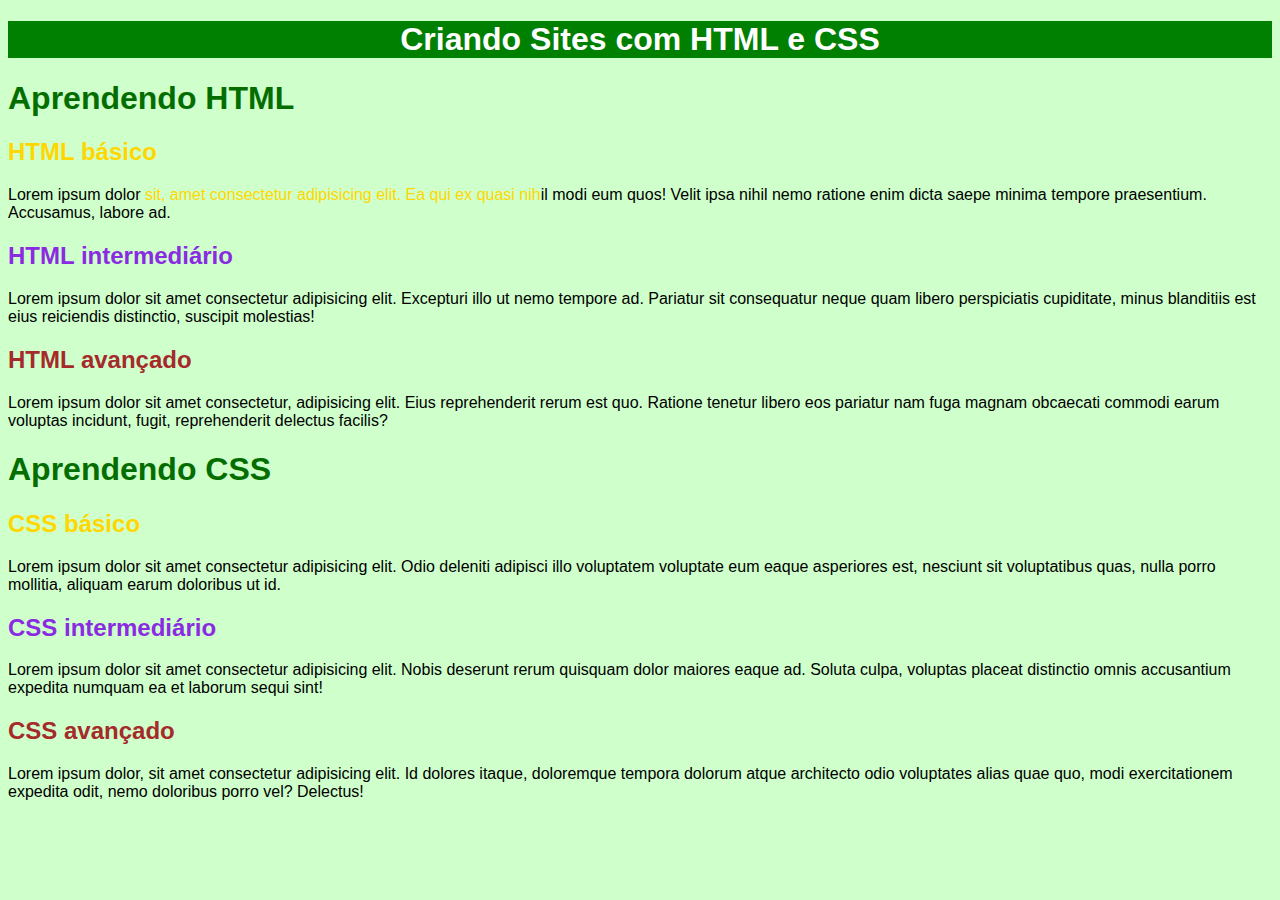
<file: Exercícios/ex019/ex019.html>
<!DOCTYPE html>
<html lang="pt-br">
<head>
    <meta charset="UTF-8">
    <meta http-equiv="X-UA-Compatible" content="IE=edge">
    <meta name="viewport" content="width=device-width, initial-scale=1.0">
    <title>Seletores Personalizados</title>
    <link rel="stylesheet" href="style.css">
</head>
<body>
    <h1 id="principal">Criando Sites com HTML e CSS</h1>
    <h1>Aprendendo HTML</h1>
    <h2 class="basico">HTML básico</h2>
    <p>Lorem ipsum dolor <span class="basico">sit, amet consectetur adipisicing elit. Ea qui ex quasi nih</span>il modi eum quos! Velit ipsa nihil nemo ratione enim dicta saepe minima tempore praesentium. Accusamus, labore ad.</p>
    <h2 class="intermediario">HTML intermediário</h2>
    <p>Lorem ipsum dolor sit amet consectetur adipisicing elit. Excepturi illo ut nemo tempore ad. Pariatur sit consequatur neque quam libero perspiciatis cupiditate, minus blanditiis est eius reiciendis distinctio, suscipit molestias!</p>
    <h2 class="avancado">HTML avançado</h2>
    <p>Lorem ipsum dolor sit amet consectetur, adipisicing elit. Eius reprehenderit rerum est quo. Ratione tenetur libero eos pariatur nam fuga magnam obcaecati commodi earum voluptas incidunt, fugit, reprehenderit delectus facilis?</p>
    <h1>Aprendendo CSS</h1>
    <h2 class="basico">CSS básico</h2>
    <p>Lorem ipsum dolor sit amet consectetur adipisicing elit. Odio deleniti adipisci illo voluptatem voluptate eum eaque asperiores est, nesciunt sit voluptatibus quas, nulla porro mollitia, aliquam earum doloribus ut id.</p>
    <h2 class="intermediario">CSS intermediário</h2>
    <p>Lorem ipsum dolor sit amet consectetur adipisicing elit. Nobis deserunt rerum quisquam dolor maiores eaque ad. Soluta culpa, voluptas placeat distinctio omnis accusantium expedita numquam ea et laborum sequi sint!</p>
    <h2 class="avancado">CSS avançado</h2>
    <p>Lorem ipsum dolor, sit amet consectetur adipisicing elit. Id dolores itaque, doloremque tempora dolorum atque architecto odio voluptates alias quae quo, modi exercitationem expedita odit, nemo doloribus porro vel? Delectus!</p>
    
</body>
</html>
</file>
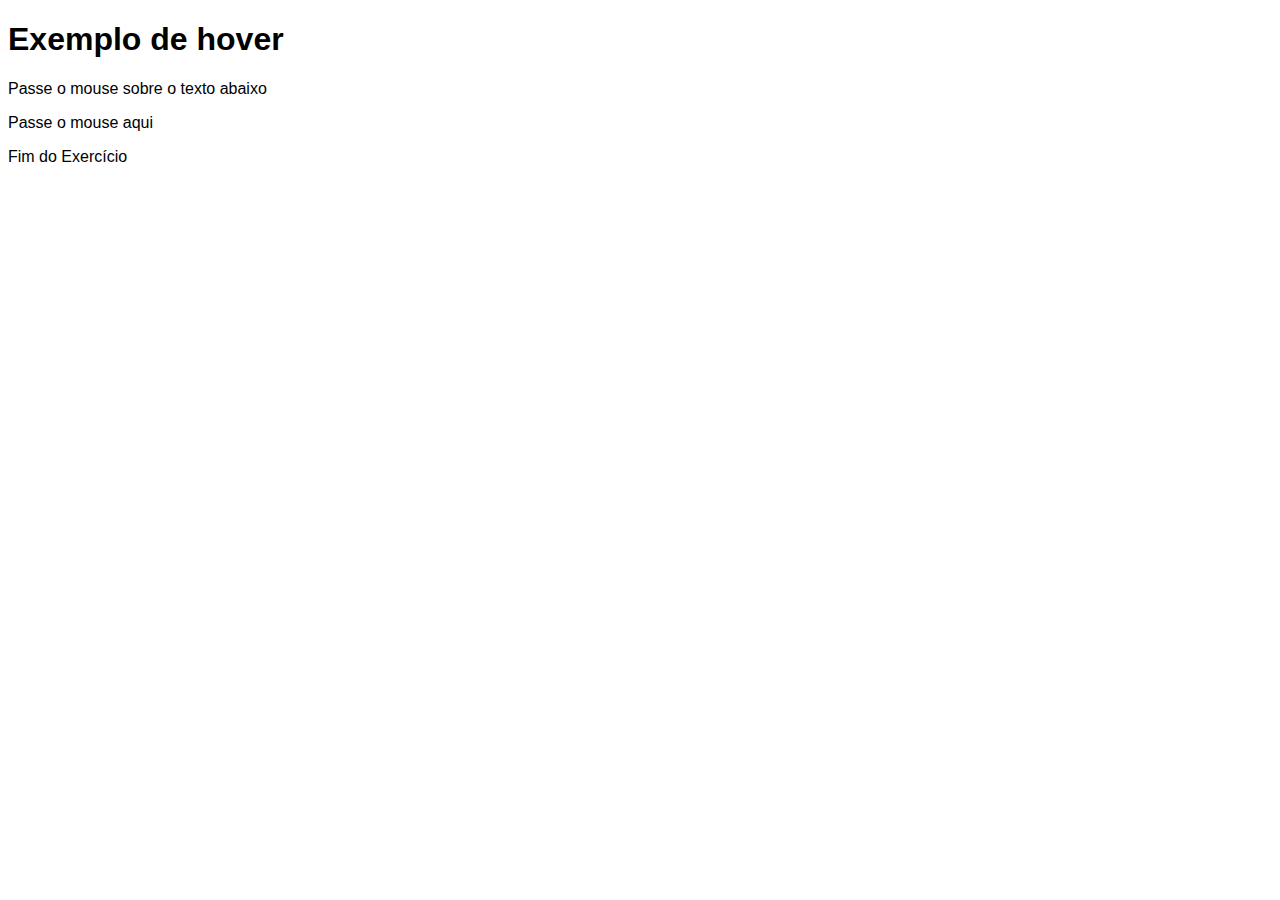
<file: Exercícios/ex020/hover.html>
<!DOCTYPE html>
<html lang="pt-br">
<head>
    <meta charset="UTF-8">
    <meta http-equiv="X-UA-Compatible" content="IE=edge">
    <meta name="viewport" content="width=device-width, initial-scale=1.0">
    <title>Exemplo de Hover</title>
    <style>
        body{
            font-family: Arial, Helvetica, sans-serif;
        }
        div > p {
            display: none;
        }

        div:hover >  p {
            display:block;
            color:white;
            background-color: red;
            width: 250px;
        }
        div:hover{
            color: red;
        }
    </style>
</head>
<body>
    <h1>Exemplo de hover</h1>
    <p>Passe o mouse sobre o texto abaixo</p>
    <div>Passe o mouse aqui
        <p>TEXTO ESCONDIDO</p>
    </div>
    <p>Fim do Exercício</p>
    
</body>
</html>
</file>
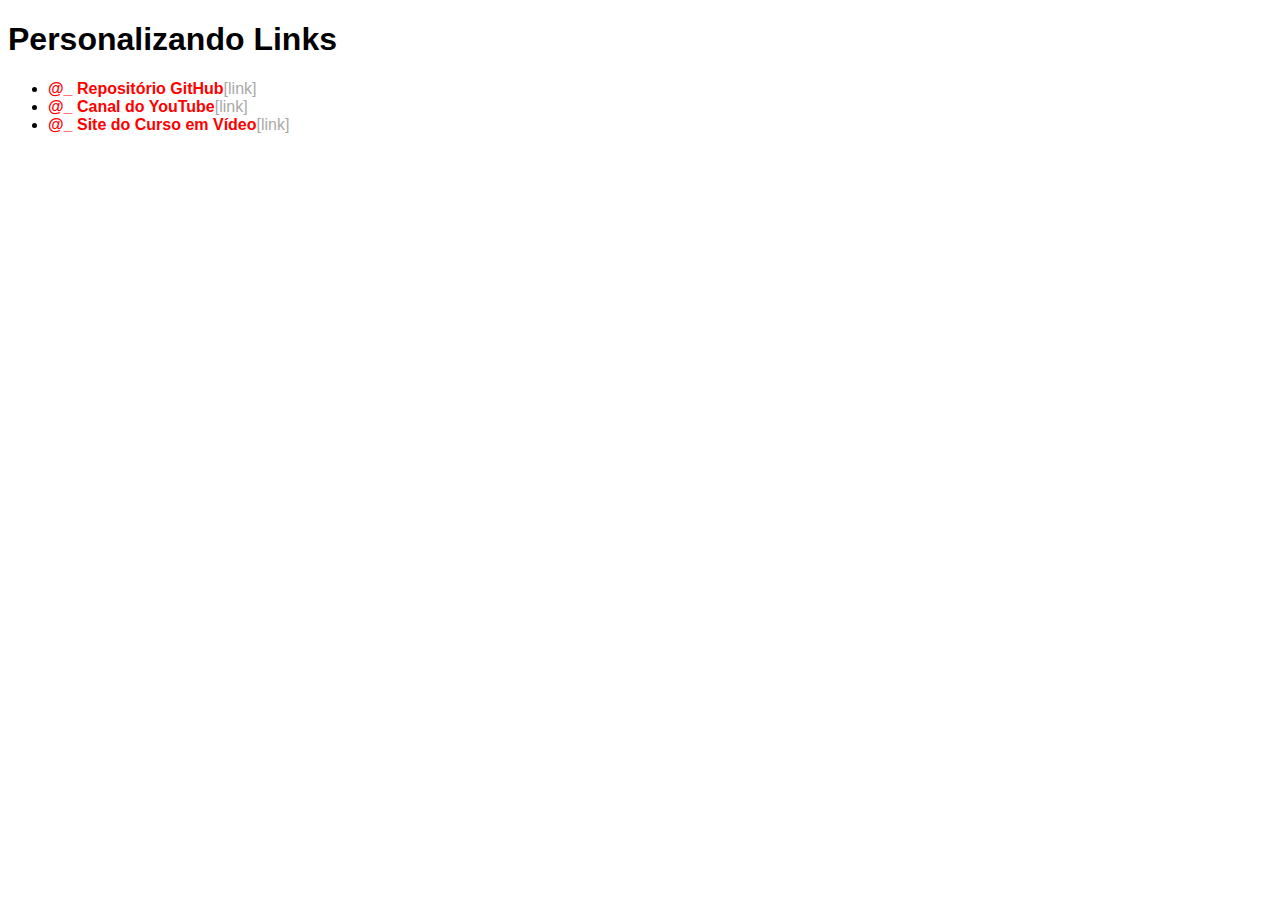
<file: Exercícios/ex020/links.html>
<!DOCTYPE html>
<html lang="pt-br">
<head>
    <meta charset="UTF-8">
    <meta http-equiv="X-UA-Compatible" content="IE=edge">
    <meta name="viewport" content="width=device-width, initial-scale=1.0">
    <title>Links</title>
    <style>
        body{
            font-family: Arial, Helvetica, sans-serif;
        }
        a{
            color: red;
            text-decoration: none;
            font-weight: bold;

        }
        a:visited{
            color: darkred;
        }
        a:hover{
            text-decoration: underline;
            color: black;
        }
        a:active{
            color:yellow;
        }
        a::before{
            content: '@_ ';
        }
        a::after{
            content: '[link]';
            text-decoration: none;
            font-weight: normal;
            color: darkgray;
        }
    </style>
</head>
<body>
    <h1>Personalizando Links</h1>
        <ul>
            <li><a href="https://gustavoguanabara.github.io" target="_blank">Repositório GitHub</a></li>
            <li><a href="https://youtube.com/cursoemvideo/" target="_blank">Canal do YouTube</a></li>
            <li><a href="https://www.cursoemvideo.com/" target="_blank">Site do Curso em Vídeo</a></li>
        </ul>
    
</body>
</html>
</file>
<file: projeto-cordel/style.css>
@charset "UTF-8";


@import url('https://fonts.googleapis.com/css2?family=Passion+One&family=Sriracha&display=swap');


:root {
    --font1: Verdana, Geneva, Tahoma, sans-serif;
    --font2: 'Passion One', cursive;
    --font3: 'Sriracha', cursive;
}
*{
    margin: 0px;
    padding: 0px;
}

html, body {
    min-height: 100vh;
    background-color: rgba(128, 128, 128, 0.021);
    font-family: var(--font1);
    font-size: 1em;
}

header {
background-color: black;
color: white;

}

header > h1 {
    padding-top: 50px;
    text-align: center;
   font-variant: small-caps;
   font-family: var(--font2);
   font-size: 4em;
}

header > p {
    padding-bottom: 50px;
    text-align: center;
}

header > p > a {
    color: white;
    text-align: center;
    text-decoration: none;  
}

a {
    color:white;
    text-decoration: none;
}

a:hover {
    text-decoration: underline;
}

section { 
    padding-top: 10vh;
    padding-bottom: 10vh;
    line-height: 2em;
    padding-left: 30px;
    font-family: var(--font3);
    font-size: 5vw;
}

section > p {
    padding-bottom: 2em;
}


section.normal {
    background-color: rgba(245, 241, 241, 0.747);
}

section.imagem {
    background-color: rgba(102, 102, 102, 0.233);
}

section.imagem > p {
    background-color: black;
    display: inline-block;
    color: white;
    padding: 5px;
}

section#img1 {
    background-image: url ('../imagens/background002.jpg');
    background-position: right center;
}

section#img2 {
    background-image: url ('../imagens/background001.jpg');
    background-position: right center;
}

footer {
    padding: 10px;
    background-color: black;
    text-align: center;
    color: white;
}
</file>
<file: Desafio/d010/estilo/style.css>
@charset "UTF-8";

@import url('https://fonts.googleapis.com/css2?family=Bebas+Neue&family=Kaushan+Script&family=Lato:wght@300&family=Work+Sans:ital,wght@0,100;0,200;0,300;0,400;0,500;0,600;0,700;0,800;0,900;1,100;1,200;1,300;1,400;1,500;1,600;1,700;1,800;1,900&display=swap');

@font-face {
    font-family: Android;
    src: url('../fontes/idroid.otf') format('opentype');
    font-weight: normal;
}

/* font-family: 'Bebas Neue', cursive;
*/

:root{
    --cor0: #c5ebd6;
    --cor1: #83e1ad;
    --cor2: #3ddc84;
    --cor3: #2fa866;
    --cor4: #1a5c37;
    --cor5: #063d1e;

    --fonte-padrao: Arial, verdana, Helvetica, sans-serif;
    --fonte-destaque: 'Bebas Neue', cursive;
    --fonte-android: 'Android', cursive;
}

*{
    margin: 0px;
    padding:0px;
}



body{
    max-width: 850px;
    margin: auto;
    font-family: var(--fonte-padrao);
    background-color: var(--cor0);
}

a.external::after{
    content: ' \1F517';
}


header{
    background-image: linear-gradient(to bottom, var(--cor3), var(--cor5));
    min-height: 150px;
    text-align: center;
    padding-top: 20px;
}
header > h1{
    color: white;
    font-family: var(--fonte-destaque);
    font-size: 3em;
    font-weight: normal;
    margin-bottom: 20px;
    text-shadow: 2px 2px 0px rgba(0, 0, 0, 0.26);
 

}

header > p{
    font-family: var(--fonte-padrao);
    font-size: 1.2em;
    color:white;
    max-width: 500px;
    padding-left: 10px;
    padding-right: 10px;
    margin: auto;
    text-shadow: 2px 2px 0px rgba(0, 0, 0, 0.26);
}
nav{
    
    background-color: var(--cor5);
    padding: 10px;
    box-shadow: 0px 7px 7px rgba(0, 0, 0, 0.20);
}

nav > a {
    color: white;
    padding: 10px;
    border-radius: 4px;
    text-decoration: none;
    font-weight: bold;
    transition-duration: .3s;
}

nav > a:hover{
    background-color: var(--cor3);
    color: var(--cor5);
}

main{
    min-width: 300px;
    max-width: 1000px;
    margin: auto;
    background-color: white;
    box-shadow: 0px 0px 10px rgba(0, 0, 0, 0.445);
    border-bottom-left-radius: 10px;
    border-bottom-right-radius: 10px;
    padding: 20px;
}


main h1{
    color: var(--cor5);
    font-family: var(--fonte-android);
    font-weight: normal;
    font-size: 1.8em;
    background-image: linear-gradient(to right, var(--cor3), var(--cor1));
    text-indent: 5px;
}

main h2{
    color: var(--cor4);
    font-family: var(--fonte-android);
    font-weight: normal;
    font-size: 1.3em;
    background-image: linear-gradient(to right, var(--cor2), var(--cor1));
    text-indent: 5px;
}

main p{
    margin: 15px 0px 15px 0px;
    text-align: justify;
    text-indent: 30px;
    line-height: 1.5em;
    font-size: 1em; 
}

main strong {
    color: var(--cor4);
    font-weight: bold;
    padding: 2px;
}

main a{
    text-decoration: none;
    font-weight: bold;
    color: var(--cor5);

}

main a:hover{
    text-decoration: underline;
    color: blue;
}
main img{
    width: 100%;
}

main img.pequena {
    max-width: 350px;
    display: block;
    margin:auto;
    position: relative;
}

div.video {
    background-color: var(--cor5);
    margin: 0px -20px 30px -20px;
    position: relative;
    padding: 20px;
    padding-bottom: 56.5%;
}

div.video > iframe {
    position: absolute;
    top: 5%;
    left: 5%;
    width: 90%;
    height: 90%;
}

aside{
    background-color: var(--cor1);
    padding: 10px;
    border-radius: 10px;
    box-shadow: 3px 3px 8px rgba(0, 0, 0, 0.202);
    
}

aside > ul {
    list-style-position: inside;
    list-style-type: '\2714  ';
    columns: 2;
}

aside > h3 {
    background-color: var(--cor4);
    color: white;
    padding: 10px;
    margin: -10px -10px 0px -10px;
    border-radius: 10px 10px 0px 0px;
    text-align: center;
    
}


footer{
    background-color: var(--cor5);
    color: white;
    text-align: center;
    font-size: 0.8em;
    padding: 5px;
}
footer a {
    color: white;
    text-decoration: none;
}

footer a:hover {
    text-decoration: underline;
    color: var(--cor2);
}
</file>
<file: Exercícios/ex019/style.css>
@charset "UTF-8";

body{
    background-color: rgb(207, 255, 203);
    font-family: Arial, Helvetica, sans-serif;
}

h1#principal{
    text-align: center;
    background-color: green;
    color: white;
}
h1{
    color: rgb(4, 109, 0);
}

h2{
    color: rgb(73, 77, 49);
}

.basico {
    color: gold;
}
.intermediario{
    color: blueviolet;

}

.avancado{
    color: brown;

}
</file>
